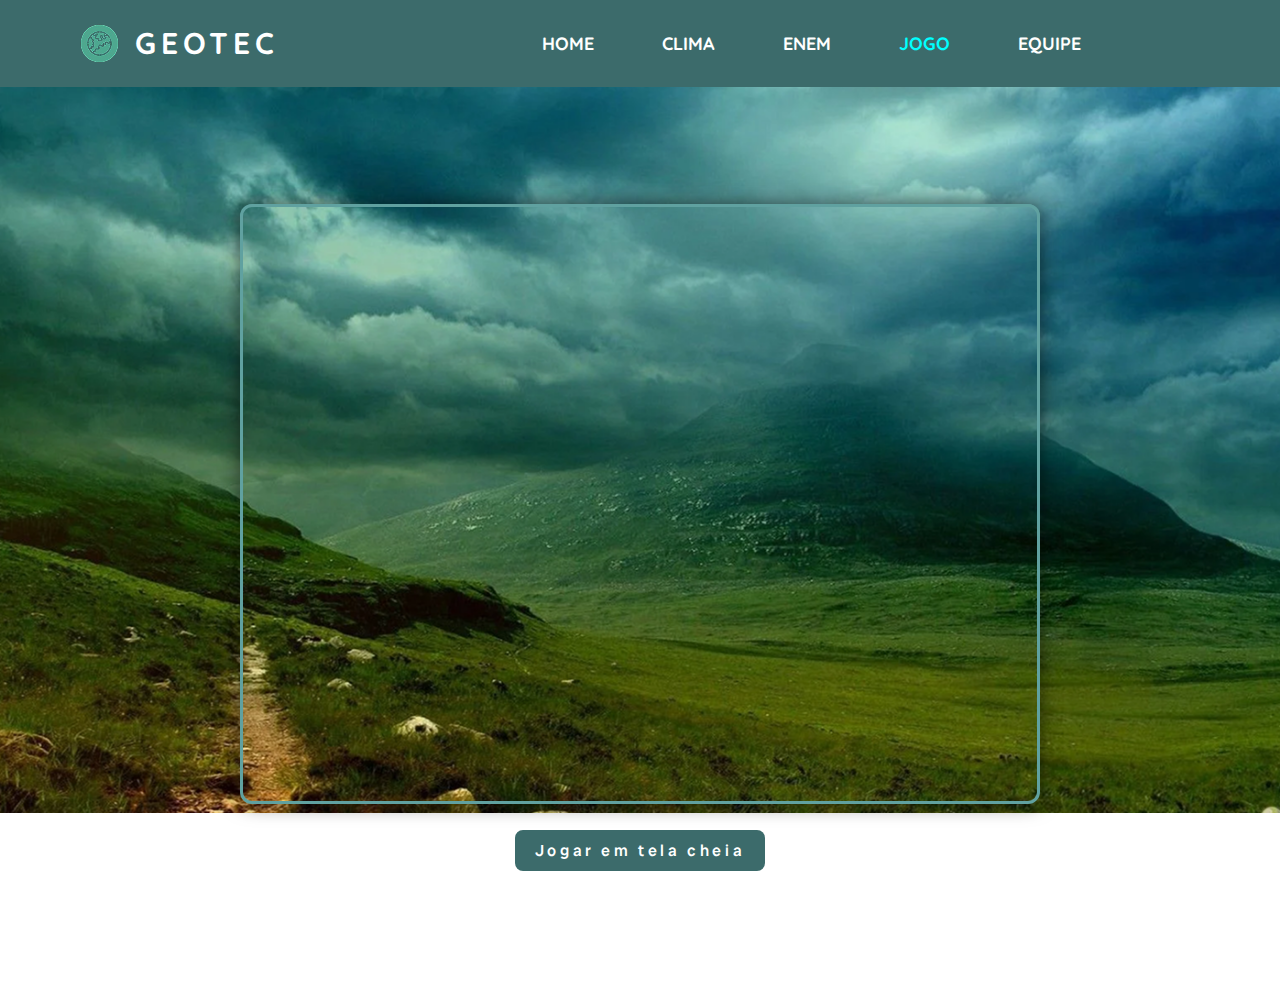
<file: tela-jogo.html>
<!DOCTYPE html>
<html lang="en">
<head>
    <meta charset="UTF-8">
    <meta name="viewport" content="width=device-width, initial-scale=1.0">
    <link rel="preconnect" href="https://fonts.gstatic.com" crossorigin>
    <link href="https://fonts.googleapis.com/css2?family=Quicksand:wght@300..700&display=swap" rel="stylesheet">
    <link rel="preconnect" href="https://fonts.googleapis.com">
    <link rel="preconnect" href="https://fonts.gstatic.com" crossorigin>
    <link href="https://fonts.googleapis.com/css2?family=DM+Serif+Display:ital@0;1&family=Quicksand:wght@300..700&display=swap" rel="stylesheet">
    <link rel="preconnect" href="https://fonts.googleapis.com">
    <link rel="preconnect" href="https://fonts.gstatic.com" crossorigin>
    <link href="https://fonts.googleapis.com/css2?family=DM+Serif+Display:ital@0;1&family=Poppins:ital,wght@0,100;0,200;0,300;0,400;0,500;0,600;0,700;0,800;0,900;1,100;1,200;1,300;1,400;1,500;1,600;1,700;1,800;1,900&family=Quicksand:wght@300..700&display=swap" rel="stylesheet">
    <link rel="preconnect" href="https://fonts.googleapis.com">
    <link rel="preconnect" href="https://fonts.gstatic.com" crossorigin>
    <link href="https://fonts.googleapis.com/css2?family=Inter:ital,opsz,wght@0,14..32,100..900;1,14..32,100..900&family=Radio+Canada+Big:ital,wght@0,400..700;1,400..700&family=Roboto:ital,wght@0,100..900;1,100..900&family=Space+Mono:ital,wght@0,400;0,700;1,400;1,700&display=swap" rel="stylesheet">
    <link rel="shortcut icon" href="../assets/logo.png" type="image/x-icon">
    <link rel="stylesheet" href="tela-jogo.css">
    <script src="tela-jogo.js" defer></script>
    <title>Geotec - Game</title>
</head>
<body>
    <header>
        <div class="logo">
            <img src="../assets/logo.png" alt="">
            <a href="../index.html">GEOTEC</a>
           </div>
        <nav>
            
            <a href="./index.html">Home</a>
            <a href="./pages/clima.html">Clima</a>
            <a href="./pages/enem.html">Enem</a>
            <a href="./pages/jogo.html" class="active">Jogo</a>
            <a href="./pages/equipe.html">Equipe</a>
        </nav>
    </header>

    <main>

    <iframe id="tela-jogo" src="" allowfullscreen>
    </iframe>
    <button onclick="jogoEmTelaCheia()">Jogar em tela cheia</button>
</main>
</body>
</html>
</file>
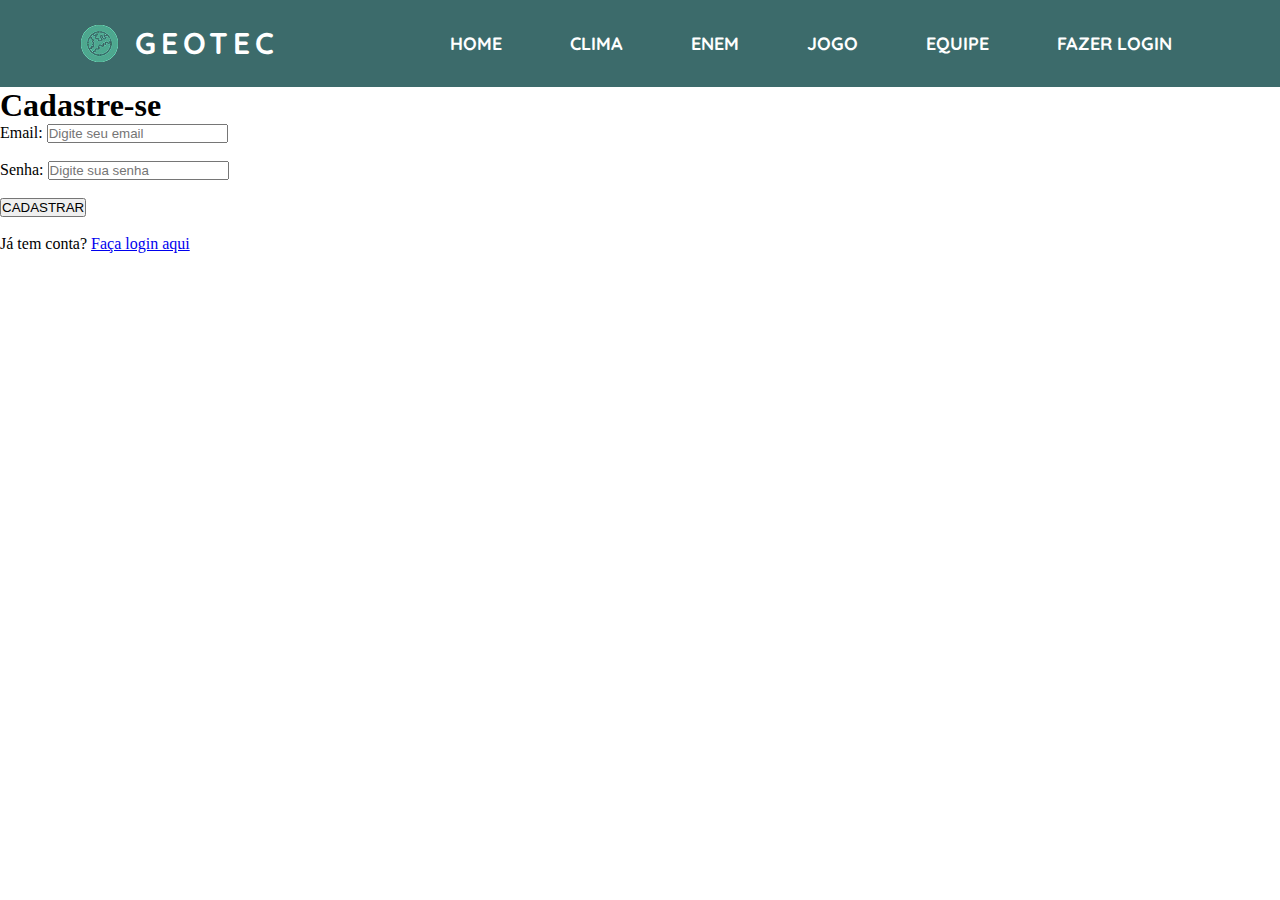
<file: cadastro/cadastro.html>
<!DOCTYPE html>
<html lang="en">
<head>
    <meta charset="UTF-8">
    <meta name="viewport" content="width=device-width, initial-scale=1.0">
    <link rel="preconnect" href="https://fonts.googleapis.com">
    <link rel="preconnect" href="https://fonts.gstatic.com" crossorigin>
    <link href="https://fonts.googleapis.com/css2?family=Quicksand:wght@300..700&display=swap" rel="stylesheet">
    <link rel="preconnect" href="https://fonts.googleapis.com">
    <link rel="preconnect" href="https://fonts.gstatic.com" crossorigin>
    <link href="https://fonts.googleapis.com/css2?family=DM+Serif+Display:ital@0;1&family=Quicksand:wght@300..700&display=swap" rel="stylesheet">
    <link rel="preconnect" href="https://fonts.googleapis.com">
    <link rel="preconnect" href="https://fonts.gstatic.com" crossorigin>
    <link href="https://fonts.googleapis.com/css2?family=DM+Serif+Display:ital@0;1&family=Poppins:ital,wght@0,100;0,200;0,300;0,400;0,500;0,600;0,700;0,800;0,900;1,100;1,200;1,300;1,400;1,500;1,600;1,700;1,800;1,900&family=Quicksand:wght@300..700&display=swap" rel="stylesheet">
    <link rel="preconnect" href="https://fonts.googleapis.com">
    <link rel="preconnect" href="https://fonts.gstatic.com" crossorigin>
    <link href="https://fonts.googleapis.com/css2?family=Inter:ital,opsz,wght@0,14..32,100..900;1,14..32,100..900&family=Radio+Canada+Big:ital,wght@0,400..700;1,400..700&family=Roboto:ital,wght@0,100..900;1,100..900&family=Space+Mono:ital,wght@0,400;0,700;1,400;1,700&display=swap" rel="stylesheet">
    <link rel="shortcut icon" href="../assets/logo.png" type="image/x-icon">
    <title>Cadastro de novos usuários</title>
    <link rel="stylesheet" href="cadastro.css">
    <script src="./cadastro.js" defer></script>
</head>
<body>
    <header>
        <div class="logo">
            <img src="../assets/logo.png" alt="">
            <a href="">GEOTEC</a>
        </div>
        <nav>
            
            <a href="../index.html">Home</a>
            <a href="../pages/clima.html">Clima</a>
            <a href="../pages/enem.html">Enem</a>
            <a href="../pages/jogo.html">Jogo</a>
            <a href="../pages/equipe.html">Equipe</a>
            <a href="./login.html" class="active">Fazer login</a>
        </nav>
        

    </header>

    <main>
        
        <form action="" id="form-cadastro">
            <h1>Cadastre-se</h1>
            <label for="email">Email:</label>
        <input type="email" id="email" required placeholder="Digite seu email"><br><br>

        <label for="senha">Senha:</label>
        <input type="password" id="senha" required placeholder="Digite sua senha"><br><br>
        
        <button type="submit" id="btn-cadastro">CADASTRAR</button> 
        <br><br>
        <p>Já tem conta? <a href="./login.html">Faça login aqui</a></p>
    </form>
        </form>
    </main>
</body>
</html>
</file>
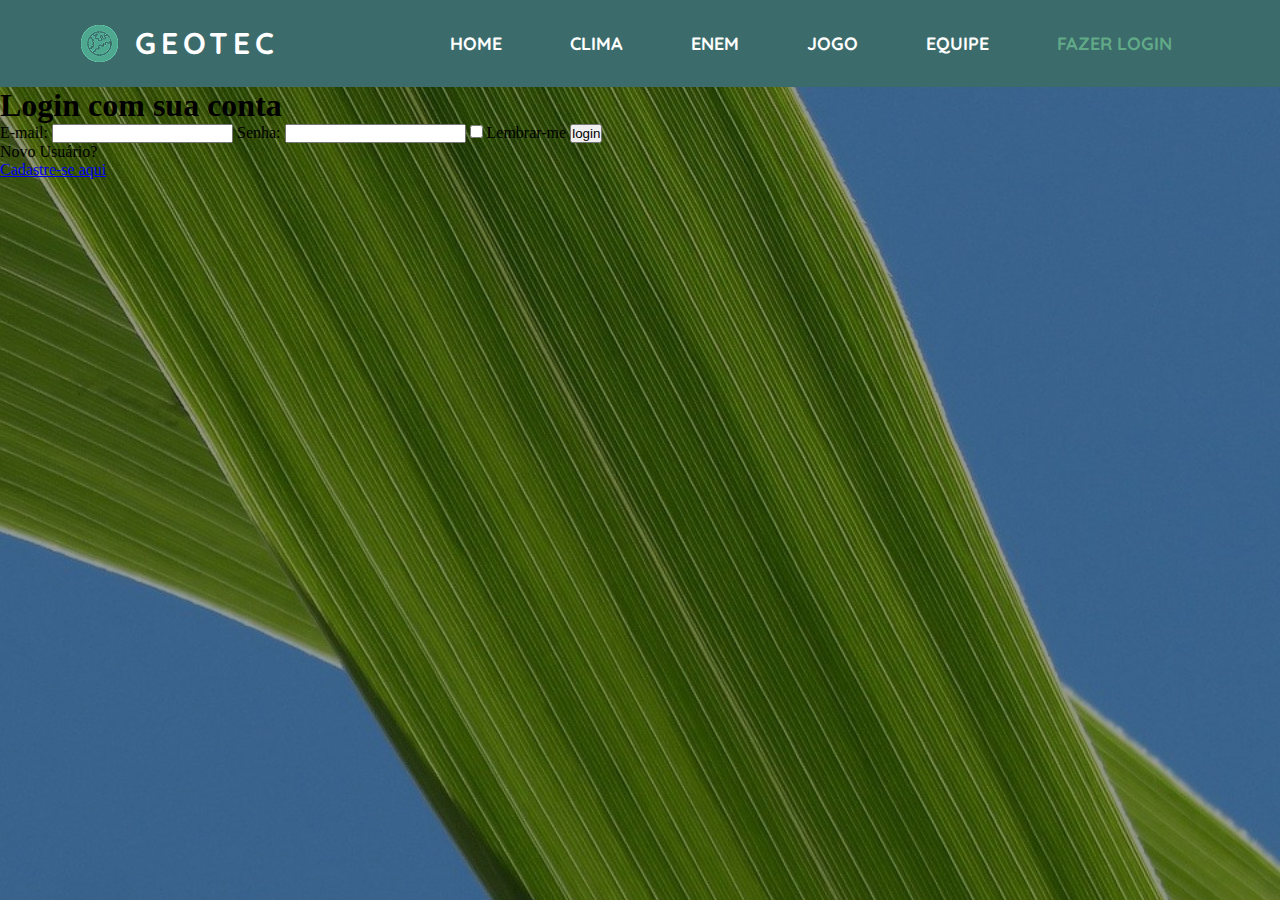
<file: cadastro/login.html>
<!DOCTYPE html>
<html lang="en">
<head>
    <meta charset="UTF-8">
    <meta name="viewport" content="width=device-width, initial-scale=1.0">
    <link rel="preconnect" href="https://fonts.googleapis.com">
    <link rel="preconnect" href="https://fonts.gstatic.com" crossorigin>
    <link href="https://fonts.googleapis.com/css2?family=Quicksand:wght@300..700&display=swap" rel="stylesheet">
    <link rel="preconnect" href="https://fonts.googleapis.com">
    <link rel="preconnect" href="https://fonts.gstatic.com" crossorigin>
    <link href="https://fonts.googleapis.com/css2?family=DM+Serif+Display:ital@0;1&family=Quicksand:wght@300..700&display=swap" rel="stylesheet">
    <link rel="preconnect" href="https://fonts.googleapis.com">
    <link rel="preconnect" href="https://fonts.gstatic.com" crossorigin>
    <link href="https://fonts.googleapis.com/css2?family=DM+Serif+Display:ital@0;1&family=Poppins:ital,wght@0,100;0,200;0,300;0,400;0,500;0,600;0,700;0,800;0,900;1,100;1,200;1,300;1,400;1,500;1,600;1,700;1,800;1,900&family=Quicksand:wght@300..700&display=swap" rel="stylesheet">
    <link rel="preconnect" href="https://fonts.googleapis.com">
    <link rel="preconnect" href="https://fonts.gstatic.com" crossorigin>
    <link href="https://fonts.googleapis.com/css2?family=Inter:ital,opsz,wght@0,14..32,100..900;1,14..32,100..900&family=Radio+Canada+Big:ital,wght@0,400..700;1,400..700&family=Roboto:ital,wght@0,100..900;1,100..900&family=Space+Mono:ital,wght@0,400;0,700;1,400;1,700&display=swap" rel="stylesheet">
    <link rel="shortcut icon" href="../assets/logo.png" type="image/x-icon">
    <link rel="stylesheet" href="login.css">
    <script src="./login.js" defer></script>
    <title>Login com sua conta</title>
</head>
<body>
    <header>
        <div class="logo">
            <img src="../assets/logo.png" alt="">
            <a href="">GEOTEC</a>
        </div>
        <nav>
            
            <a href="../index.html">Home</a>
            <a href="../pages/clima.html">Clima</a>
            <a href="../pages/enem.html">Enem</a>
            <a href="../pages/jogo.html">Jogo</a>
            <a href="../pages/equipe.html">Equipe</a>
            <a href="./cadastro/login.html" class="active">Fazer login</a>
        </nav>
        
    </header>

    <main>
        <h1>Login com sua conta</h1>
        <form action="">
            <label for="email">E-mail:</label>
            <input type="email" id="email" required>

            <label for="senha">Senha:</label>
            <input type="password" id="senha" required>

            <input type="checkbox" id="lembrar-me">
            <label for="lembrar-me">Lembrar-me</label>

            <button id="login">login</button>
        </form>

        <div class="ancora-cadastro">
            <p>Novo Usuário?</p>
            <a href="./cadastro.html">Cadastre-se aqui</a>
        </div>
        
        
    </main>
</body>
</html>
</file>
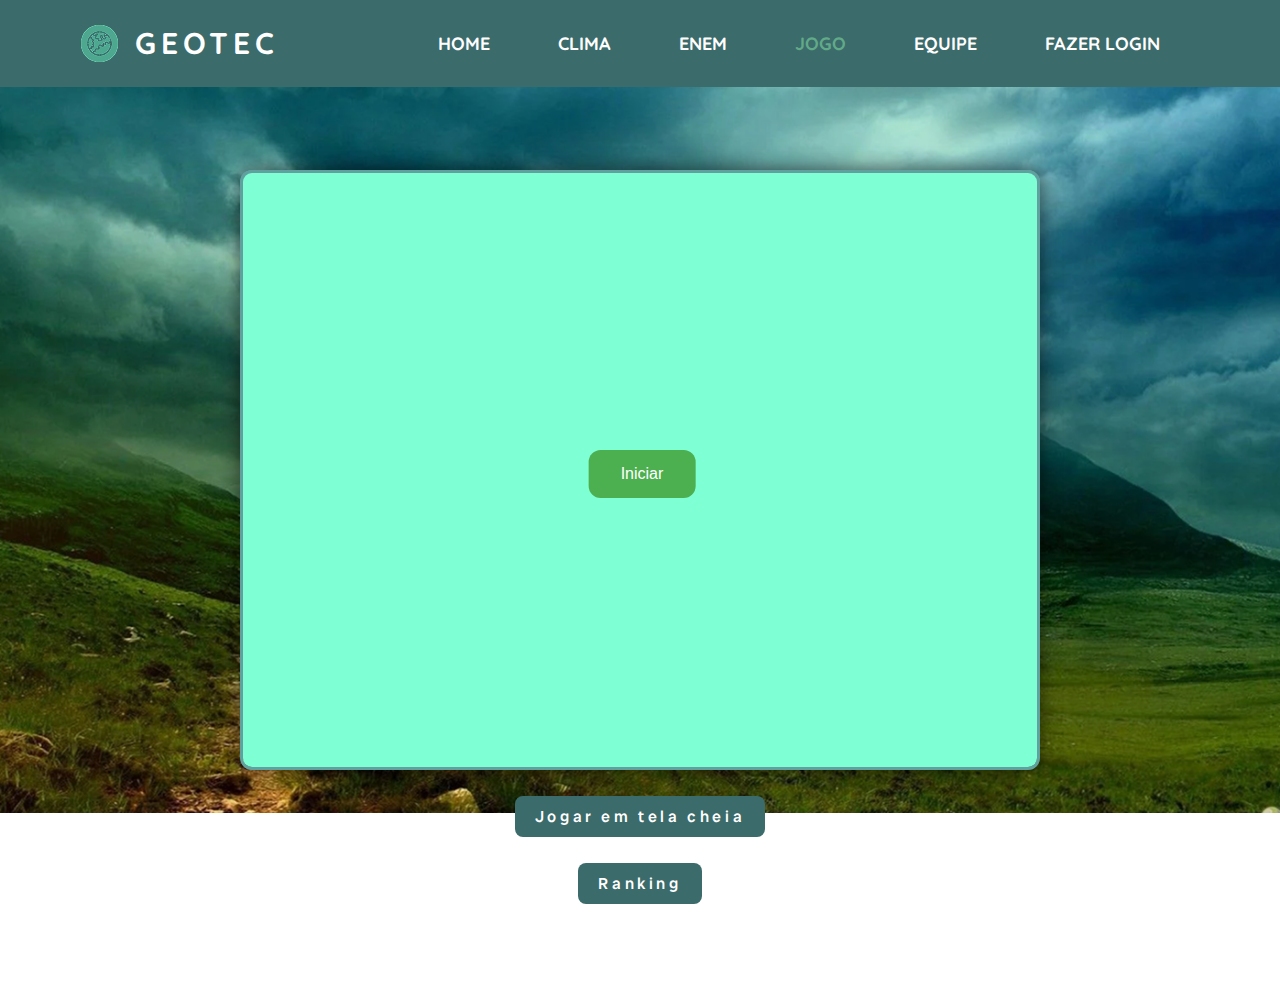
<file: jogo/tela-jogo.html>
<!DOCTYPE html>
<html lang="en">
<head>
    <meta charset="UTF-8">
    <meta name="viewport" content="width=device-width, initial-scale=1.0">
    <link rel="preconnect" href="https://fonts.gstatic.com" crossorigin>
    <link href="https://fonts.googleapis.com/css2?family=Quicksand:wght@300..700&display=swap" rel="stylesheet">
    <link rel="preconnect" href="https://fonts.googleapis.com">
    <link rel="preconnect" href="https://fonts.gstatic.com" crossorigin>
    <link href="https://fonts.googleapis.com/css2?family=DM+Serif+Display:ital@0;1&family=Quicksand:wght@300..700&display=swap" rel="stylesheet">
    <link rel="preconnect" href="https://fonts.googleapis.com">
    <link rel="preconnect" href="https://fonts.gstatic.com" crossorigin>
    <link href="https://fonts.googleapis.com/css2?family=DM+Serif+Display:ital@0;1&family=Poppins:ital,wght@0,100;0,200;0,300;0,400;0,500;0,600;0,700;0,800;0,900;1,100;1,200;1,300;1,400;1,500;1,600;1,700;1,800;1,900&family=Quicksand:wght@300..700&display=swap" rel="stylesheet">
    <link rel="preconnect" href="https://fonts.googleapis.com">
    <link rel="preconnect" href="https://fonts.gstatic.com" crossorigin>
    <link href="https://fonts.googleapis.com/css2?family=Inter:ital,opsz,wght@0,14..32,100..900;1,14..32,100..900&family=Radio+Canada+Big:ital,wght@0,400..700;1,400..700&family=Roboto:ital,wght@0,100..900;1,100..900&family=Space+Mono:ital,wght@0,400;0,700;1,400;1,700&display=swap" rel="stylesheet">
    <link rel="shortcut icon" href="../assets/logo.png" type="image/x-icon">
    <link rel="stylesheet" href="tela-jogo.css">
    <script src="tela-jogo.js" defer></script>
    <title>Geotec - Game</title>
</head>
<body>
    <header>
        <div class="logo">
            <img src="../assets/logo.png" alt="">
            <a href="../index.html">GEOTEC</a>
           </div>
        <nav>
            
            <a href="../index.html">Home</a>
            <a href="../pages/clima.html">Clima</a>
            <a href="../pages/enem.html">Enem</a>
            <a href="../pages/jogo.html" class="active">Jogo</a>
            <a href="../pages/equipe.html">Equipe</a>
            <a href="../cadastro/login.html">Fazer login</a>
        </nav>
        <div id="user-status-display"></div>
    </header>

    <main>

    <iframe id="tela-jogo" src="../jogoEdutec-main/jogar.html" allowfullscreen>
    </iframe>
    <button onclick="jogoEmTelaCheia()">Jogar em tela cheia</button>

    <a href="../pontuacao/pontuacao.html">Ranking</a>
</main>
</body>
</html>
</file>
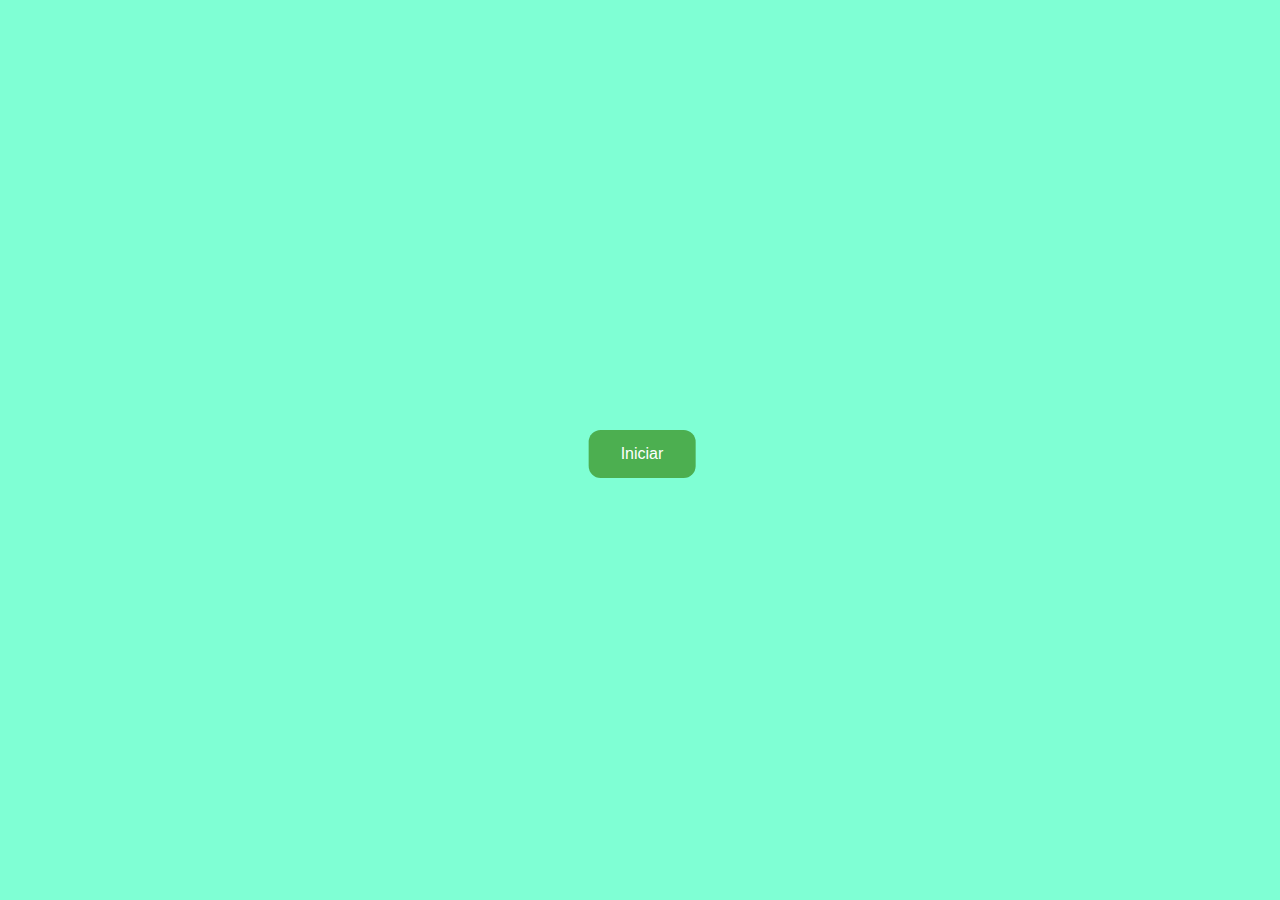
<file: jogoEdutec-main/jogar.html>
<!DOCTYPE html>
<html lang="en">
<head>
    <meta charset="UTF-8">
    <meta name="viewport" content="width=device-width, initial-scale=1.0">
    <link rel="stylesheet" href="./css/jogar.css">
    <script src="./js/main.js" defer></script>
    <link rel="shortcut icon" href="images/terra-removebg-preview.ico" type="image/x-icon">
    <title>Jump Clima</title>
</head>
<body>
    
    <div class="game-board">
        <div class="score">Pontuação: 0</div>

        <img src="./images/clouds.png" class="nuvem">
        <img src="./images/mario.gif" class="jogador">
        <img src="./images/planta1-removebg-preview.png"  class="pipe">


    </div>

    <button id="botao-iniciar">Iniciar</button>
    <button class="botao-reiniciar" id="botao-reiniciar" style="display: none;">Reiniciar</button>
</body>
</html>
</file>
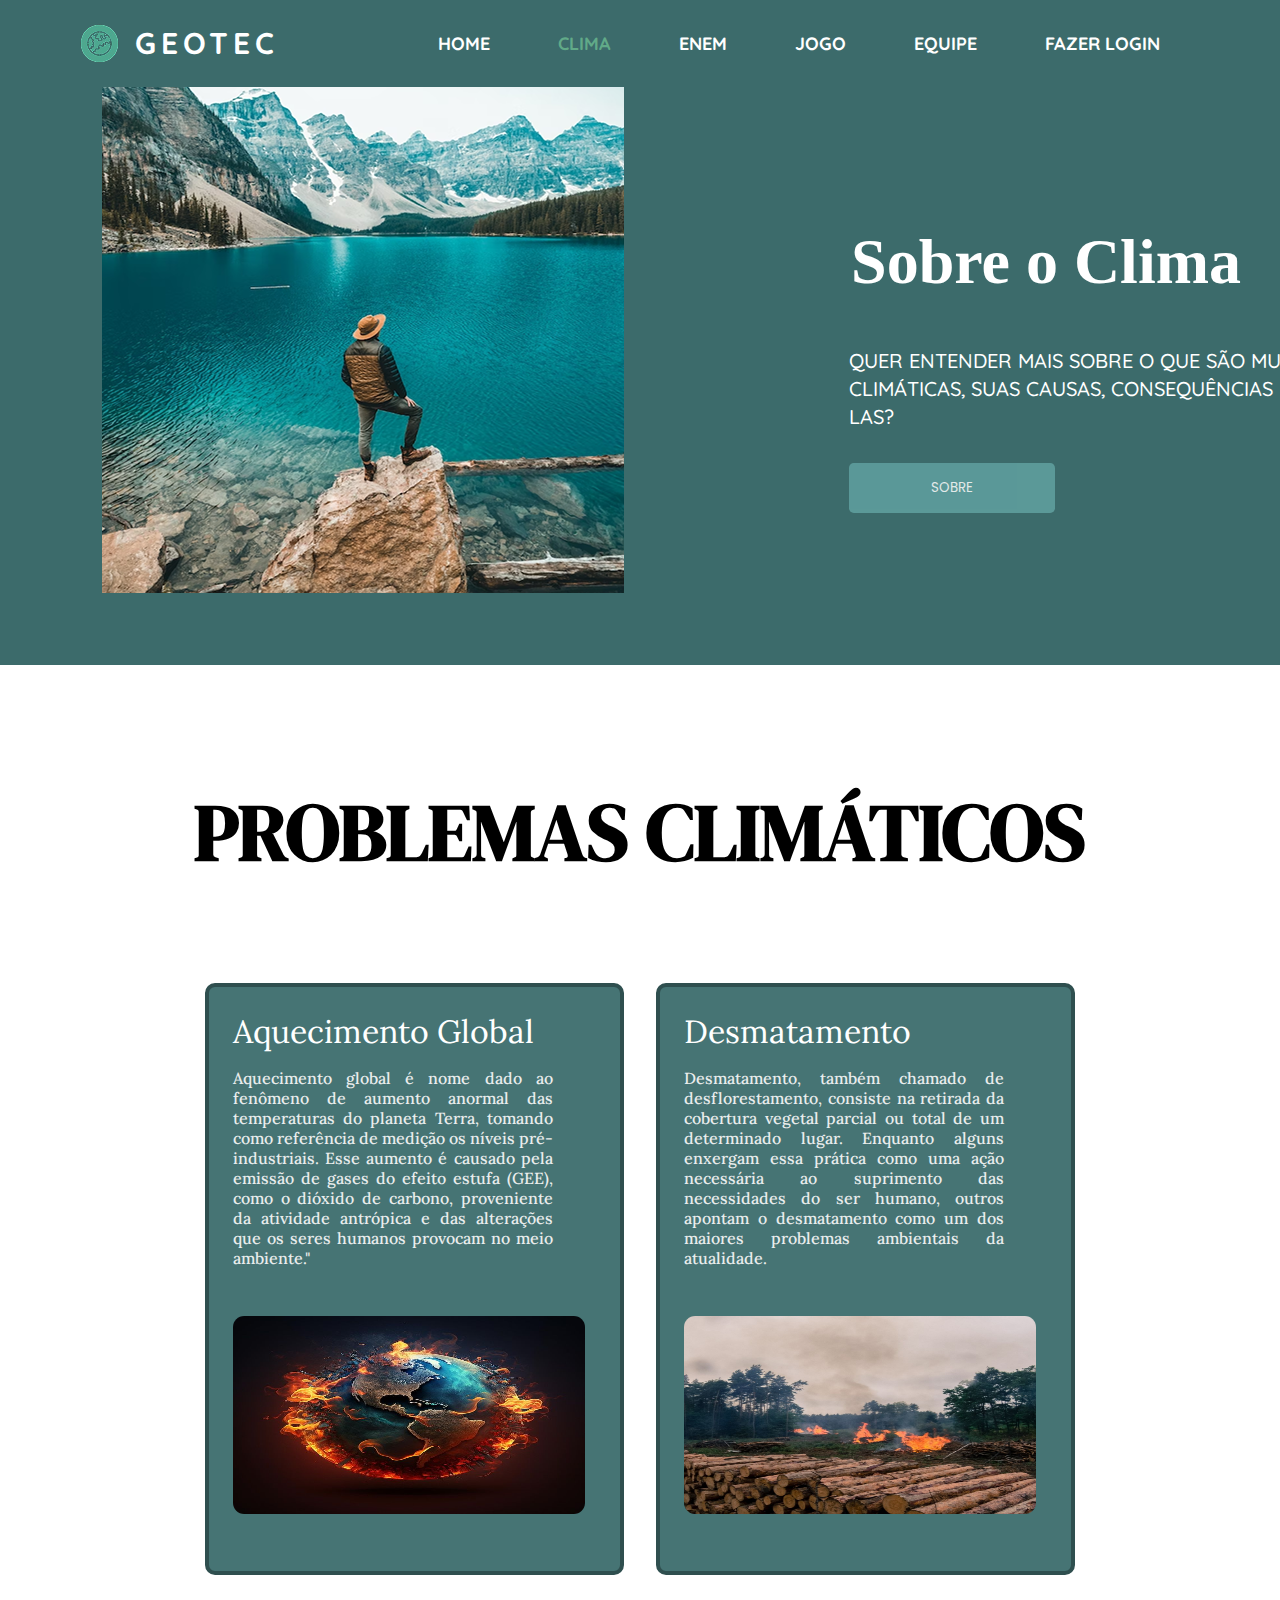
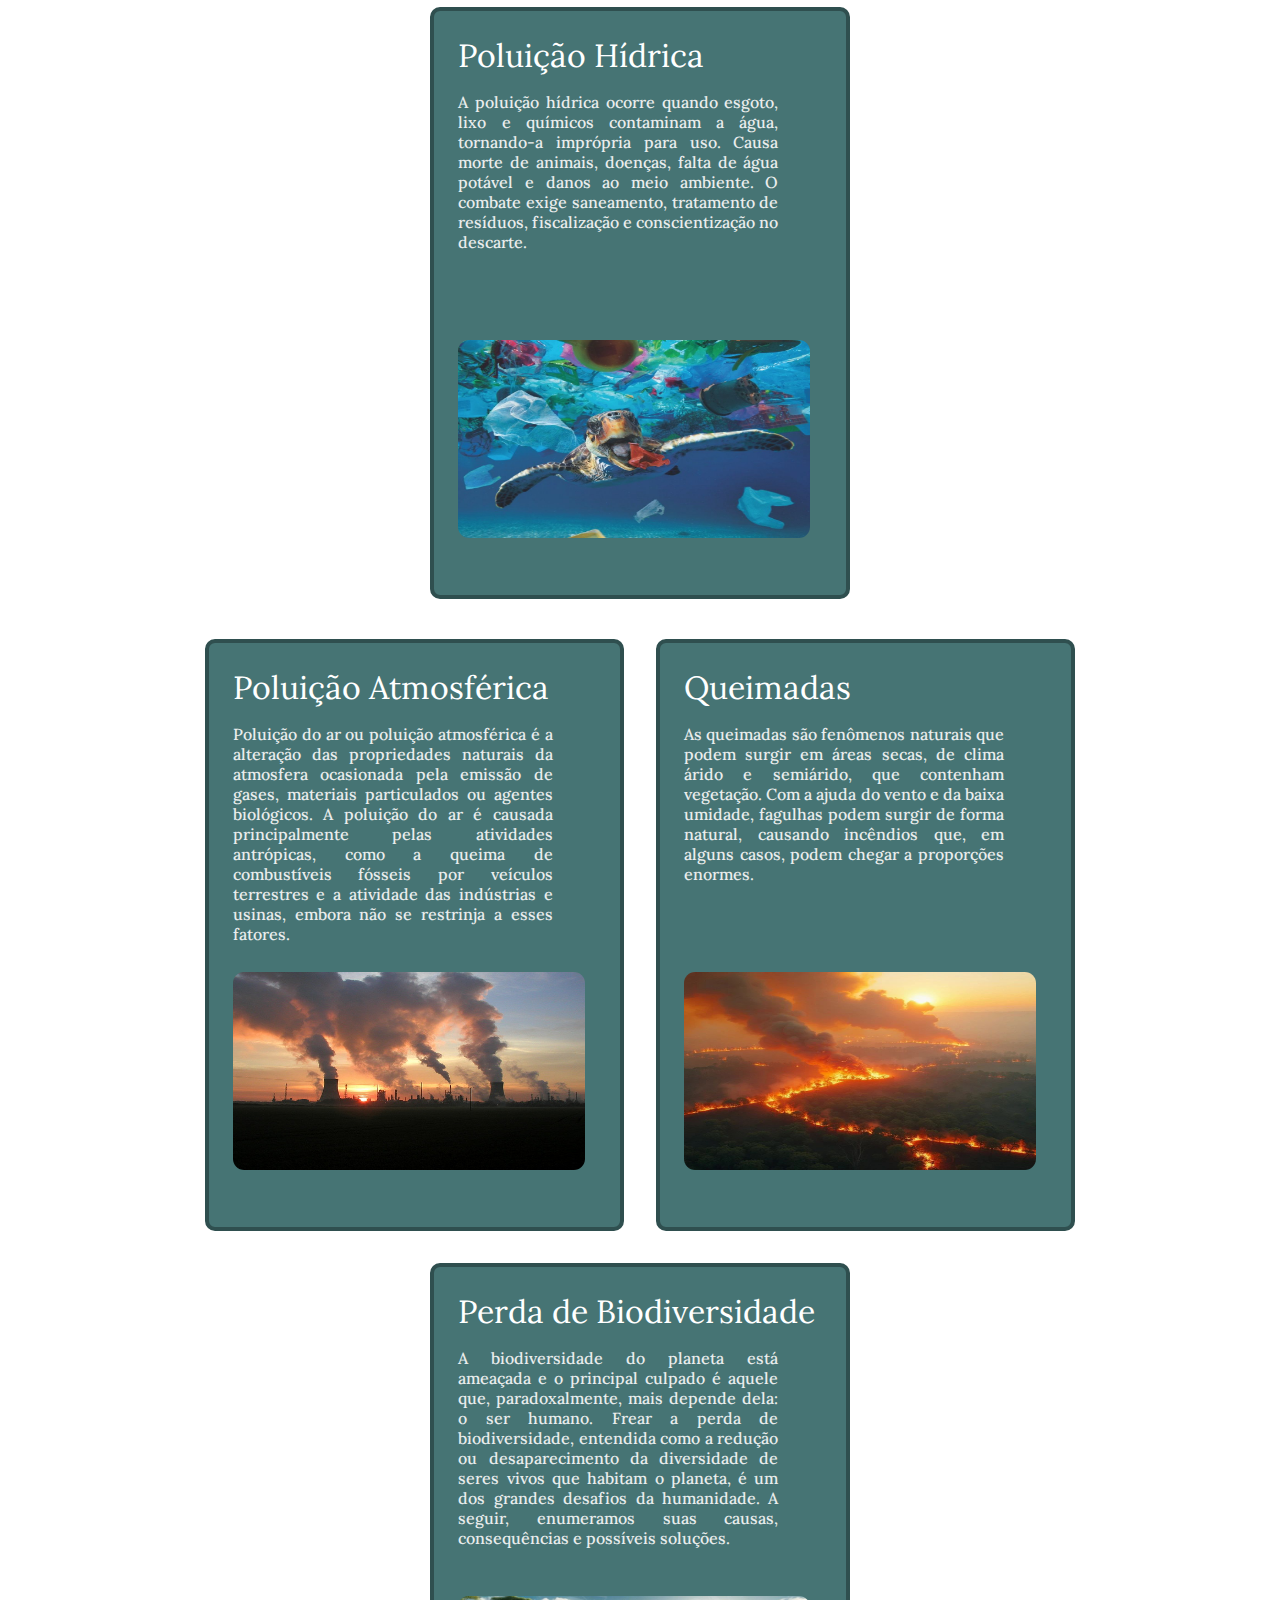
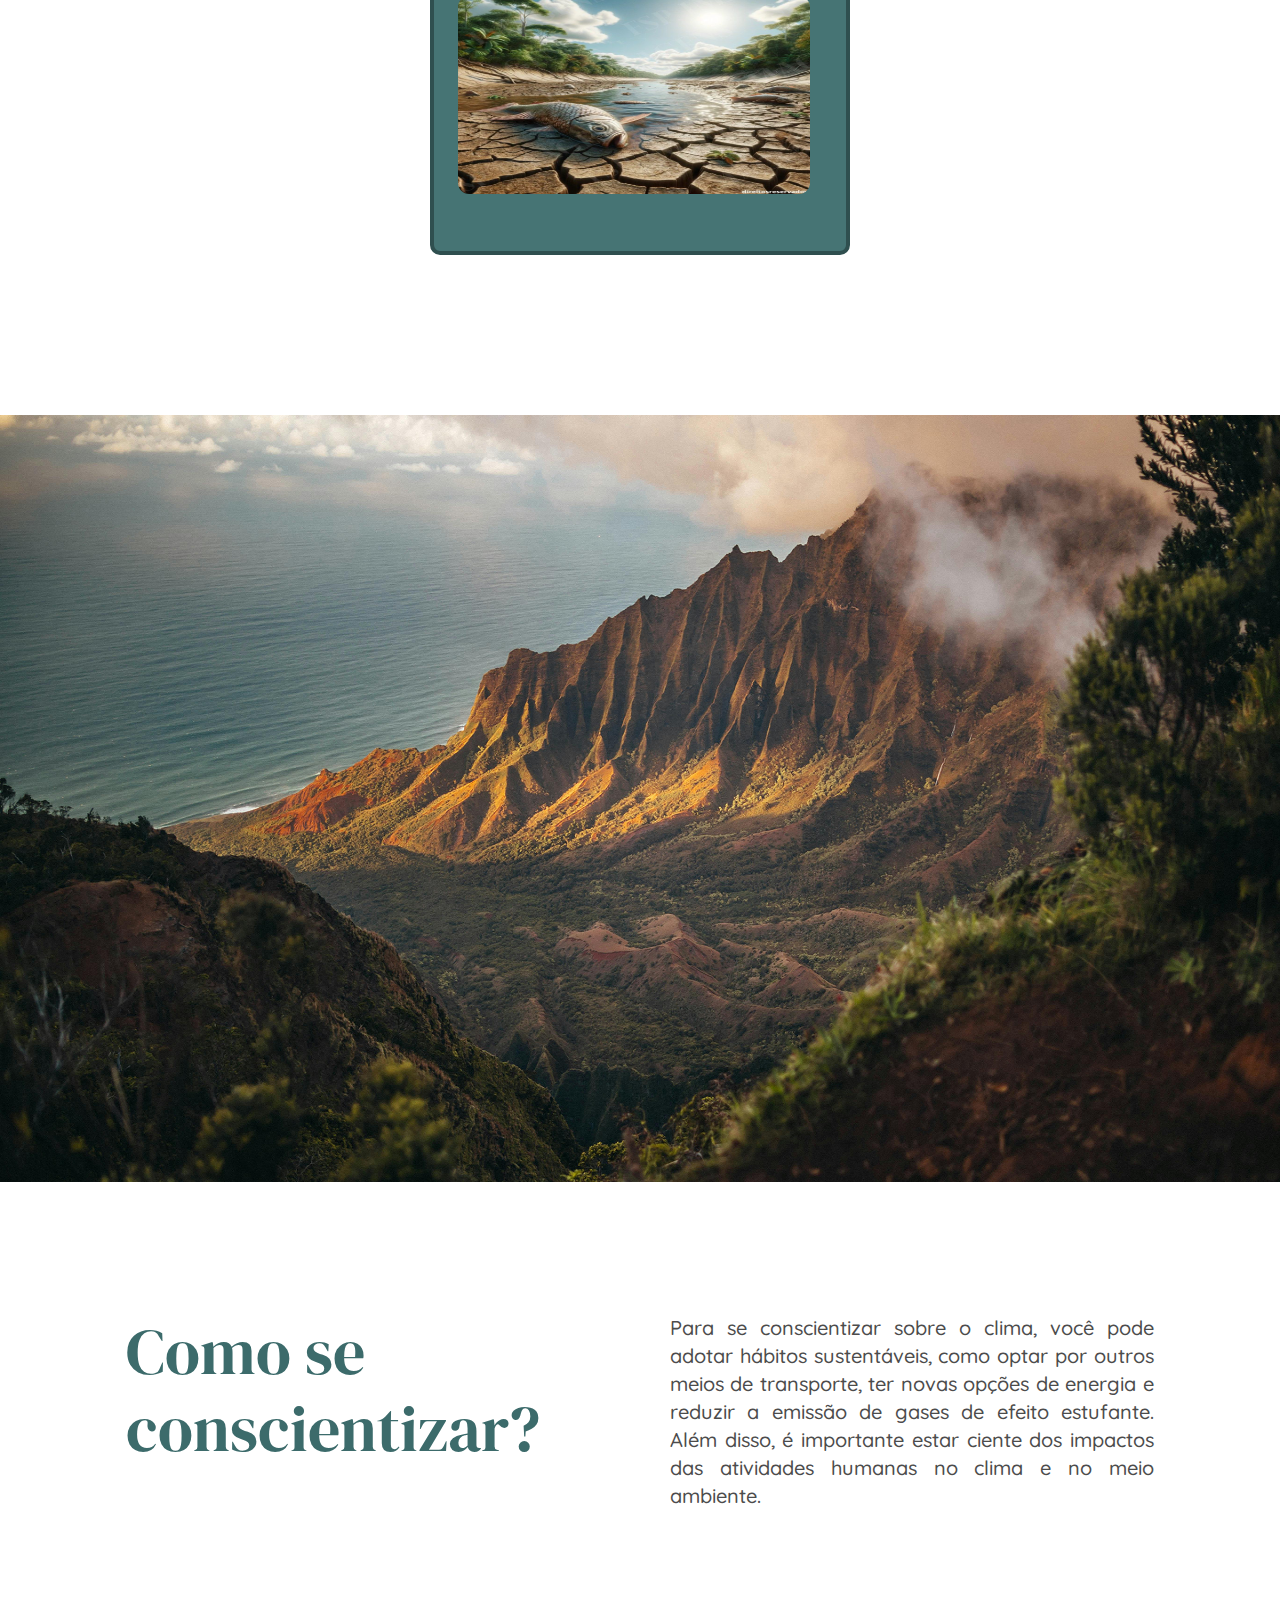
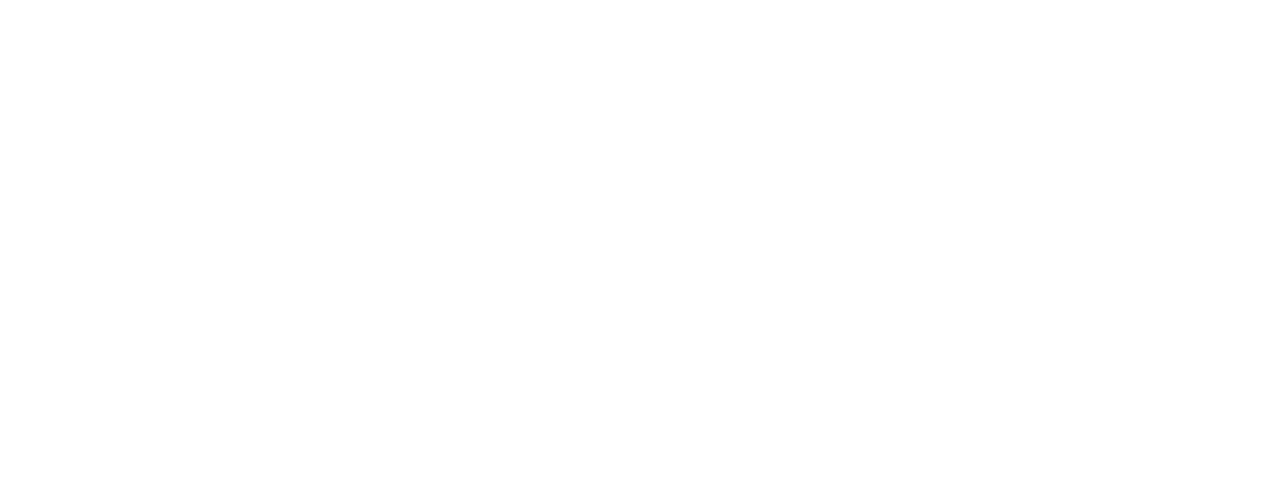
<file: pages/clima.html>
<!DOCTYPE html>
<html lang="pt-br">
<head>
    <meta charset="UTF-8">
    <meta name="viewport" content="width=device-width, initial-scale=1.0">
    <link rel="preconnect" href="https://fonts.googleapis.com">
    <link rel="preconnect" href="https://fonts.gstatic.com" crossorigin>
    <link href="https://fonts.googleapis.com/css2?family=DM+Serif+Display:ital@0;1&family=Poppins:ital,wght@0,100;0,200;0,300;0,400;0,500;0,600;0,700;0,800;0,900;1,100;1,200;1,300;1,400;1,500;1,600;1,700;1,800;1,900&family=Quicksand:wght@300..700&display=swap" rel="stylesheet">
    <link rel="preconnect" href="https://fonts.googleapis.com">
    <link rel="preconnect" href="https://fonts.gstatic.com" crossorigin>
    <link href="https://fonts.googleapis.com/css2?family=DM+Serif+Display:ital@0;1&family=Poppins:ital,wght@0,100;0,200;0,300;0,400;0,500;0,600;0,700;0,800;0,900;1,100;1,200;1,300;1,400;1,500;1,600;1,700;1,800;1,900&family=Quicksand:wght@300..700&display=swap" rel="stylesheet">
    <link rel="preconnect" href="https://fonts.googleapis.com">
    <link rel="preconnect" href="https://fonts.gstatic.com" crossorigin>
    <link href="https://fonts.googleapis.com/css2?family=DM+Serif+Display:ital@0;1&family=Poppins:ital,wght@0,100;0,200;0,300;0,400;0,500;0,600;0,700;0,800;0,900;1,100;1,200;1,300;1,400;1,500;1,600;1,700;1,800;1,900&family=Quicksand:wght@300..700&display=swap" rel="stylesheet">
    <link rel="preconnect" href="https://fonts.googleapis.com">
    <link rel="preconnect" href="https://fonts.gstatic.com" crossorigin>
    <link href="https://fonts.googleapis.com/css2?family=Lora:ital,wght@0,400..700;1,400..700&display=swap" rel="stylesheet">
    <link rel="shortcut icon" href="../assets/logo.png" type="image/x-icon">
    <link rel="stylesheet" href="clima.css">
    <script src="./clima.js" defer></script>
    <title>Clima</title>
</head>
<body>
    <header>
        <div class="logo">
            <img src="../assets/logo.png" alt="">
            <a href="../index.html">GEOTEC</a>
           </div>
       <nav>
        <a href="../index.html">Home</a>
        <a href="./clima.html" class="active">Clima</a>
        <a href="./enem.html">Enem</a>
        <a href="./jogo.html">Jogo</a>
        <a href="./equipe.html">Equipe</a>
        <a href="../cadastro/login.html">Fazer login</a>
    </nav>
    <div id="user-status-display"></div>

    </header>

    <main>
        
        <img src="../assets/clima.png" alt="imagem de um menino olhando a paisagem">
        <div class="clima">
        <h1>Sobre o Clima</h1>
        <p>Quer entender mais sobre o que são mudanças climáticas, suas causas, consequências e como impedí-las?</p>
        <button onclick="location.href='#conscientizar'">
            Sobre
        </button>
    </div>


        <section>
            <div class="titulo">
                <h1>Problemas Climáticos</h1>
            </div>

           <div class="container">
            

        <div class="cards">
            

            <div class="aquecimentoGlobal">
                <h2>Aquecimento Global</h2>
                <p>Aquecimento global é nome dado ao fenômeno de aumento anormal das temperaturas do planeta Terra, tomando como referência de medição os níveis pré-industriais. Esse aumento é causado pela emissão de gases do efeito estufa (GEE), como o dióxido de carbono, proveniente da atividade antrópica e das alterações que os seres humanos provocam no meio ambiente."</p>
                 <br> <br> <br> <br> <br> <br>
                <img src="../assets/aquecimento-global.jpg" alt="">
    
                
            </div>
            
            <div class="desmatamento">
                <h2>Desmatamento</h2>
    
                <p>Desmatamento, também chamado de desflorestamento, consiste na retirada da cobertura vegetal parcial ou total de um determinado lugar. Enquanto alguns enxergam essa prática como uma ação necessária ao suprimento das necessidades do ser humano, outros apontam o desmatamento como um dos maiores problemas ambientais da atualidade.</p>
                <br> <br> <br> <br> <br> <br>
                <img src="../assets/desmatamento.jpg" alt="">
                
    
                
            </div>
    
            <div class="poluicaoHidr">
                <h2>Poluição Hídrica</h2>
    
                <p>A poluição hídrica ocorre quando esgoto, lixo e químicos contaminam a água, tornando-a imprópria para uso. Causa morte de animais, doenças, falta de água potável e danos ao meio ambiente. O combate exige saneamento, tratamento de resíduos, fiscalização e conscientização no descarte.</p>
                <br> <br> <br> <br> <br> <br>
                <img src="../assets/poluicao-hidrica.jpg" alt="">
                
            </div>
            </div>

            <div class="cards2">

            <div class="poluicaoAt">
                <h2>Poluição Atmosférica</h2>
    
                <p>Poluição do ar ou poluição atmosférica é a alteração das propriedades naturais da atmosfera ocasionada pela emissão de gases, materiais particulados ou agentes biológicos. A poluição do ar é causada principalmente pelas atividades antrópicas, como a queima de combustíveis fósseis por veículos terrestres e a atividade das indústrias e usinas, embora não se restrinja a esses fatores.</p>
                <br> <br> <br> <br> <br> <br>
                <img src="../assets/poluicao-atmosferica.jpg" alt="">
                
            </div>

            <div class="queimadas">
                <h2>Queimadas</h2>
    
                <p>As queimadas são fenômenos naturais que podem surgir em áreas secas, de clima árido e semiárido, que contenham vegetação. Com a ajuda do vento e da baixa umidade, fagulhas podem surgir de forma natural, causando incêndios que, em alguns casos, podem chegar a proporções enormes.</p>
                <br> <br> <br> <br> <br> <br>
                <img src="../assets/queimadas.jpg" alt="">
                
            </div>

            <div class="perdaBio">
                <h2>Perda de Biodiversidade</h2>
    
                <p>A biodiversidade do planeta está ameaçada e o principal culpado é aquele que, paradoxalmente, mais depende dela: o ser humano. Frear a perda de biodiversidade, entendida como a redução ou desaparecimento da diversidade de seres vivos que habitam o planeta, é um dos grandes desafios da humanidade. A seguir, enumeramos suas causas, consequências e possíveis soluções.</p>
                <br> <br> <br> <br> <br> <br>
                <img src="../assets/perda-biodiversidade.jpg" alt="">
                
            </div>
            </div>
            
            </div>
        </section>
    </main>

        <div class="conscientizar">
            <img src="../assets/clima-background2.png" alt="imagem de uma paisagem">
            <div class="texto-conscientizar" id="conscientizar">
            <h2>Como se conscientizar?</h2>
            

            <p>Para se conscientizar sobre o clima, você pode adotar hábitos sustentáveis, como optar por outros meios de transporte, ter novas opções de energia e reduzir a emissão de gases de efeito estufante. Além disso, é importante estar ciente dos impactos das atividades humanas no clima e no meio ambiente.</p>
        </div>
        </div>

        
    
    
</body>
</html>
</file>
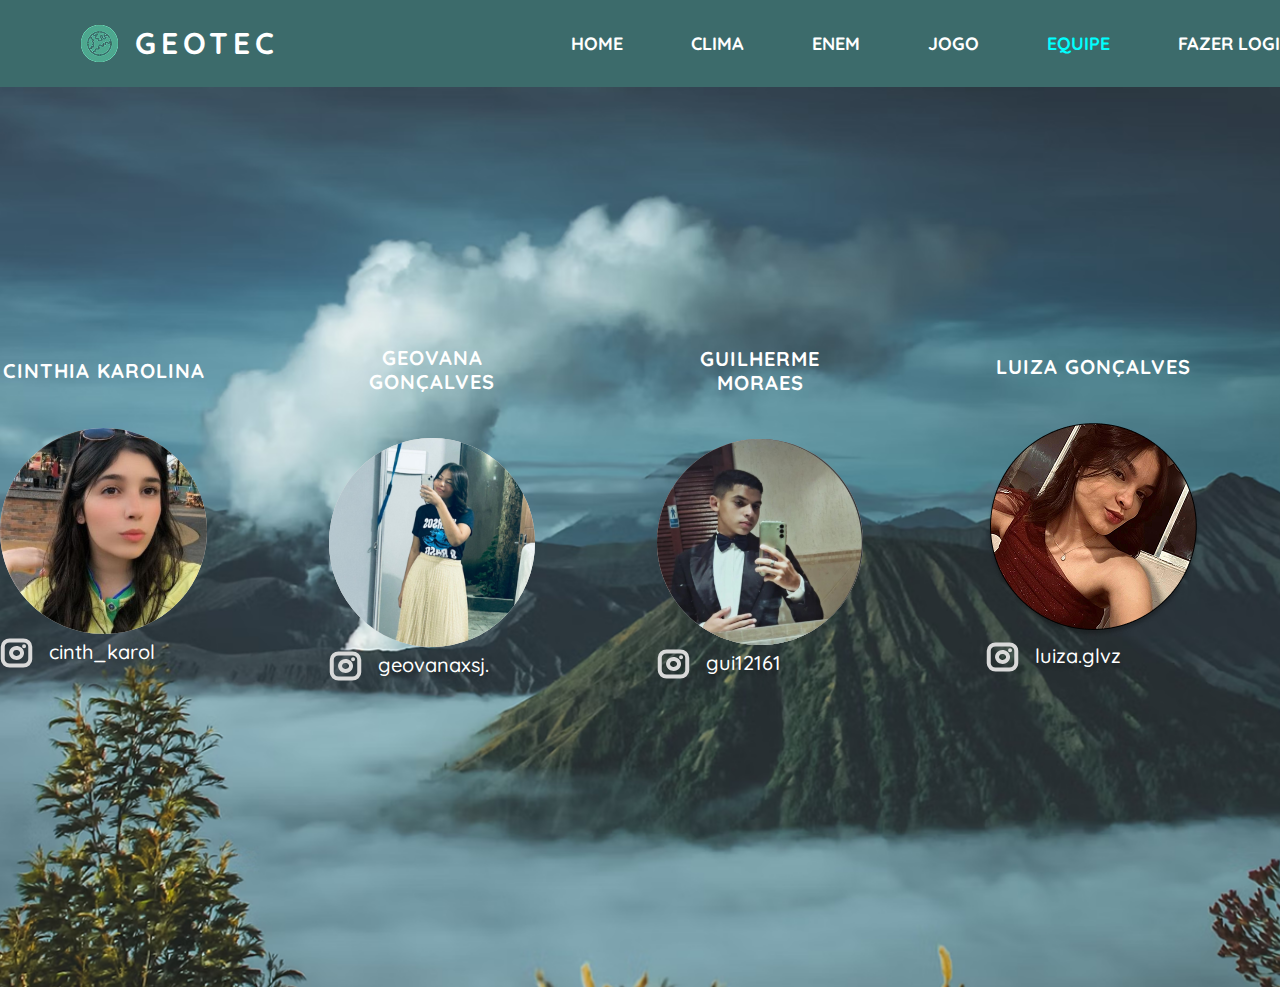
<file: pages/equipe.html>
<!DOCTYPE html>
<html lang="en">
<head>
    <meta charset="UTF-8">
    <meta name="viewport" content="width=device-width, initial-scale=1.0">
    <link rel="preconnect" href="https://fonts.googleapis.com">
    <link rel="preconnect" href="https://fonts.gstatic.com" crossorigin>
    <link href="https://fonts.googleapis.com/css2?family=Quicksand:wght@300..700&display=swap" rel="stylesheet">
    <link rel="preconnect" href="https://fonts.googleapis.com">
    <link rel="preconnect" href="https://fonts.gstatic.com" crossorigin>
    <link href="https://fonts.googleapis.com/css2?family=DM+Serif+Display:ital@0;1&family=Quicksand:wght@300..700&display=swap" rel="stylesheet">
    <link rel="preconnect" href="https://fonts.googleapis.com">
    <link rel="preconnect" href="https://fonts.gstatic.com" crossorigin>
    <link href="https://fonts.googleapis.com/css2?family=DM+Serif+Display:ital@0;1&family=Poppins:ital,wght@0,100;0,200;0,300;0,400;0,500;0,600;0,700;0,800;0,900;1,100;1,200;1,300;1,400;1,500;1,600;1,700;1,800;1,900&family=Quicksand:wght@300..700&display=swap" rel="stylesheet">
    <link rel="preconnect" href="https://fonts.googleapis.com">
    <link rel="preconnect" href="https://fonts.gstatic.com" crossorigin>
    <link href="https://fonts.googleapis.com/css2?family=Inter:ital,opsz,wght@0,14..32,100..900;1,14..32,100..900&family=Radio+Canada+Big:ital,wght@0,400..700;1,400..700&family=Roboto:ital,wght@0,100..900;1,100..900&family=Space+Mono:ital,wght@0,400;0,700;1,400;1,700&display=swap" rel="stylesheet">
    <link rel="shortcut icon" href="../assets/logo.png" type="image/x-icon">
    <link rel="stylesheet" href="equipe.css">
    <script src="./equipe.js" defer></script>
    <title>Equipe</title>
</head>
<body>
    <header>
        <div class="logo">
            <img src="../assets/logo.png" alt="">
            <a href="../index.html">GEOTEC</a>
           </div>
        <nav>
            
            <a href="../index.html">Home</a>
            <a href="./clima.html">Clima</a>
            <a href="./enem.html">Enem</a>
            <a href="./jogo.html">Jogo</a>
            <a href="./equipe.html" class="active">Equipe</a>
            <a href="../cadastro/login.html">Fazer login</a>
        </nav>
        <div id="user-status-display"></div>
    </header>
</body>

<main>
    <section class="cinthia">
        <h1>Cinthia Karolina</h1>
        <a href="https://www.instagram.com/cinth_karol/ " target="_blank">
        <img src="../assets/cinthia.svg" alt="">
    </a>

        <div class="insta">
            <img src="../assets/Instagram.svg" alt="logo-instagram">
            <p>cinth_karol</p>
        </div>
    </section>

    <section class="geovana">
        <h1>Geovana Gonçalves</h1>
        <a href="https://www.instagram.com/geovanaxsj._/" target="_blank">
        <img src="../assets/geovana.svg" alt="">
    </a>
        <div class="insta-ge">
            <img src="../assets/Instagram.svg" alt="logo-instagram">
            <p>geovanaxsj.</p>
        </div>
    </section>

    <section class="guilherme">
        <h1>Guilherme Moraes</h1>
        <a href="https://www.instagram.com/gui12161/" target="_blank">
        <img src="../assets/guilherme.svg" alt="">
    </a>
        <div class="insta-gui">
            <img src="../assets/Instagram.svg" alt="logo-instagram">
            <p>gui12161</p>
        </div>
    </section>

    <section class="luiza">
        <h1>Luiza Gonçalves</h1>
        <a href="https://www.instagram.com/luiza.glvz/" target="_blank">
        <img src="../assets/luiza.png" alt="">
    </a>

        <div class="insta-lu">
            <img src="../assets/Instagram.svg" alt="logo-instagram">
            <p>luiza.glvz</p>
        </div>

    </section>

    <section class="pedro">
        <h1>Pedro Henrique</h1>
        <a href="https://www.instagram.com/ph_0305/" target="_blank">
        <img src="../assets/pedro.png" alt="">
    </a>
        <div class="insta-pe">
            <img src="../assets/Instagram.svg" alt="">
            <p>ph_0305</p>
        </div>
    </section>
</main>
</html>
</file>
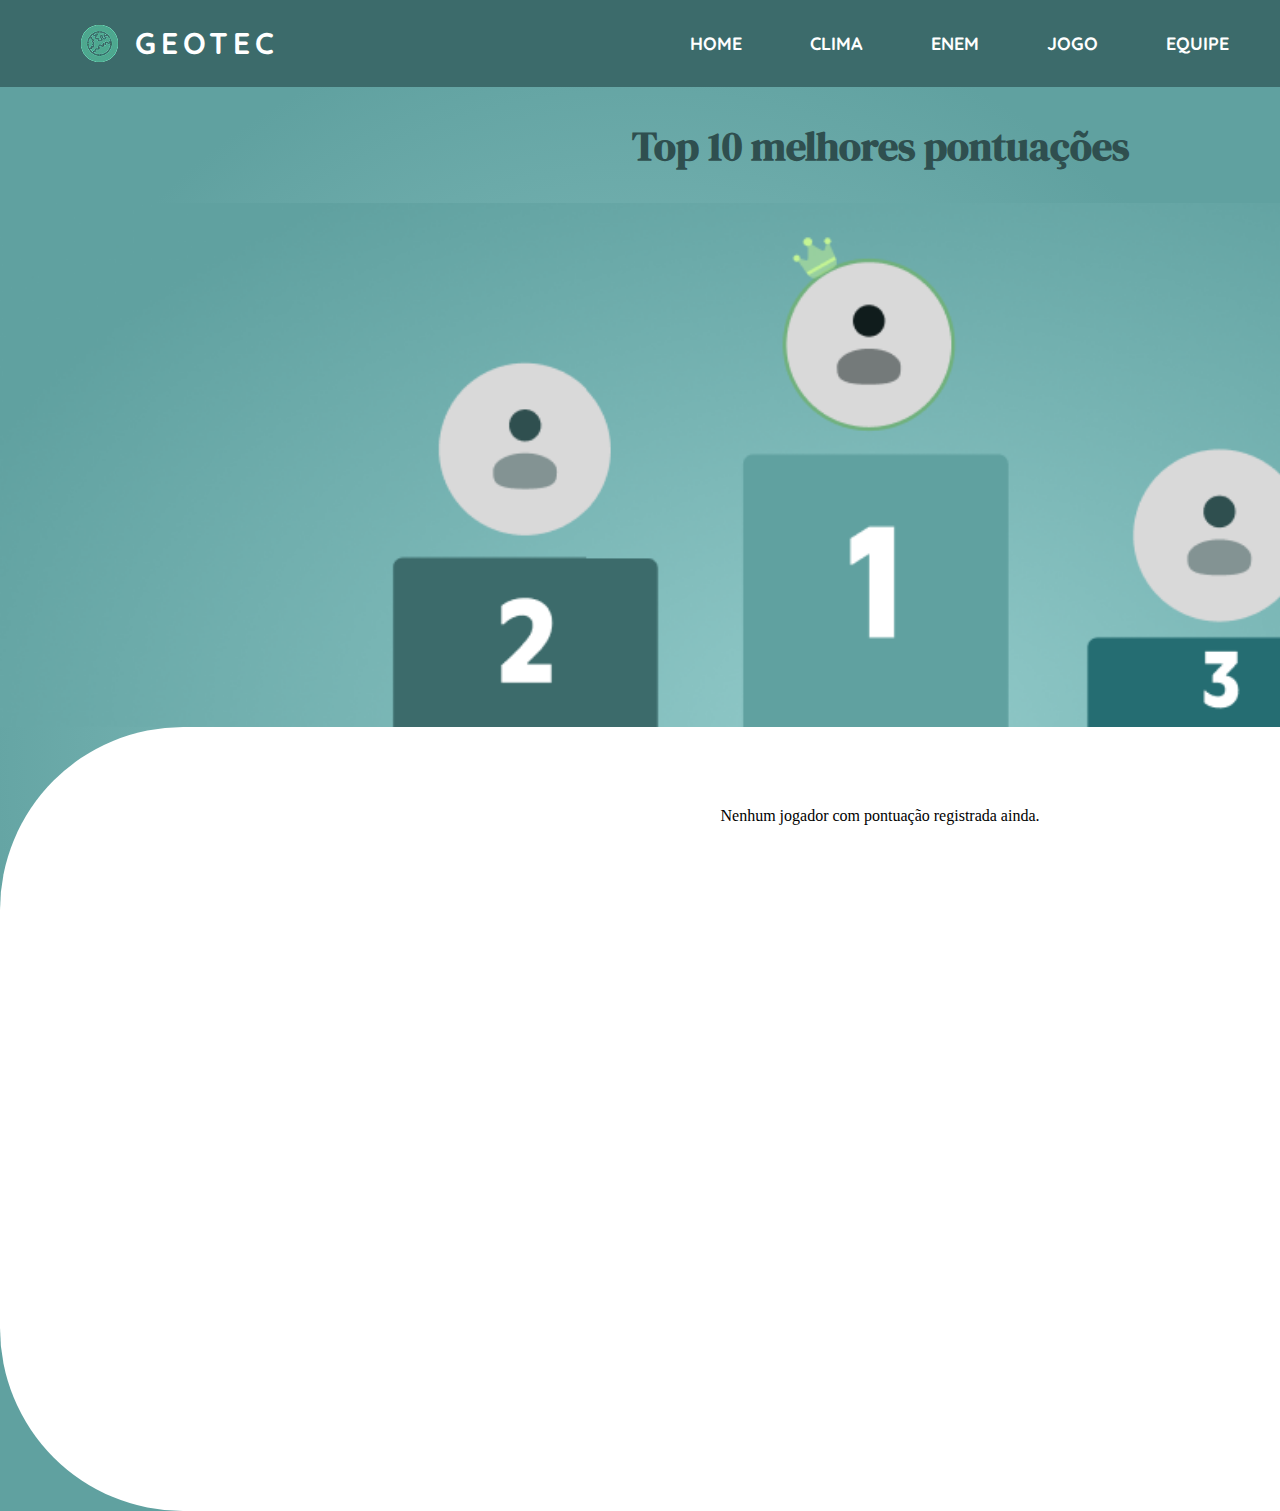
<file: pontuacao/pontuacao.html>
<!DOCTYPE html>
<html lang="pt-BR">
<head>
    <meta charset="UTF-8">
    <title>Ranking do Jogo</title>
     <link rel="preconnect" href="https://fonts.googleapis.com">
    <link rel="preconnect" href="https://fonts.gstatic.com" crossorigin>
    <link href="https://fonts.googleapis.com/css2?family=Quicksand:wght@300..700&display=swap" rel="stylesheet">
    <link rel="preconnect" href="https://fonts.googleapis.com">
    <link rel="preconnect" href="https://fonts.gstatic.com" crossorigin>
    <link href="https://fonts.googleapis.com/css2?family=DM+Serif+Display:ital@0;1&family=Quicksand:wght@300..700&display=swap" rel="stylesheet">
    <link rel="preconnect" href="https://fonts.googleapis.com">
    <link rel="preconnect" href="https://fonts.gstatic.com" crossorigin>
    <link href="https://fonts.googleapis.com/css2?family=DM+Serif+Display:ital@0;1&family=Poppins:ital,wght@0,100;0,200;0,300;0,400;0,500;0,600;0,700;0,800;0,900;1,100;1,200;1,300;1,400;1,500;1,600;1,700;1,800;1,900&family=Quicksand:wght@300..700&display=swap" rel="stylesheet">
    <link rel="preconnect" href="https://fonts.googleapis.com">
    <link rel="preconnect" href="https://fonts.gstatic.com" crossorigin>
    <link href="https://fonts.googleapis.com/css2?family=Inter:ital,opsz,wght@0,14..32,100..900;1,14..32,100..900&family=Radio+Canada+Big:ital,wght@0,400..700;1,400..700&family=Roboto:ital,wght@0,100..900;1,100..900&family=Space+Mono:ital,wght@0,400;0,700;1,400;1,700&display=swap" rel="stylesheet">
    <link rel="shortcut icon" href="../assets/logo.png" type="image/x-icon">
    <script src="./pontuacao.js" defer></script> 
    <link rel="stylesheet" href="pontuacao.css">
   
</head>
<body>
    <header>
        <div class="logo">
            <img src="../assets/logo.png" alt="">
            <a href="">GEOTEC</a>
        </div>
        <nav>
            
            <a href="../index.html">Home</a>
            <a href="../pages/clima.html">Clima</a>
            <a href="../pages/enem.html">Enem</a>
            <a href="../pages/jogo.html">Jogo</a>
            <a href="../pages/equipe.html">Equipe</a>
            <a href="../cadastro/login.html" class="active">Fazer login</a>
        </nav>
        
    </header>

    
    <div class="container">
        <h2>Top 10 melhores pontuações</h2>

    <img src="../assets/Captura de tela 2025-11-26 215324.png" alt="">
    
   
    <div class="container1">
        
          <div class="user-row">
    <div class="user-info">
        <span class="user-name">User4</span>
        <span class="user-email">user@gmail.com</span>
        <span class="user-score">4567</span>
    </div>
    
</div>

<div class="user-row">
    <div class="user-info">
        <span class="user-name">User5</span>
        <span class="user-email">user@gmail.com</span>
        <span class="user-score">4507</span>
    </div>
    
</div>

<div class="user-row">
    <div class="user-info">
        <span class="user-name">User6</span>
        <span class="user-email">user@gmail.com</span>
        <span class="user-score">4007</span>
    </div>
    
</div>

<div class="user-row">
    <div class="user-info">
        <span class="user-name">User7</span>
        <span class="user-email">user@gmail.com</span>
        <span class="user-score">3007</span>
    </div>
    
</div>

<div class="user-row">
    <div class="user-info">
        <span class="user-name">User8</span>
        <span class="user-email">user@gmail.com</span>
        <span class="user-score">2547</span>
    </div>
    
</div>

<div class="user-row">
    <div class="user-info">
        <span class="user-name">User9</span>
        <span class="user-email">user@gmail.com</span>
        <span class="user-score">607</span>
    </div>
    
</div>
</div>
            

           
        
        </div>
    </div>

</body>
</html>
</file>
<file: tela-jogo.css>
*{
    margin: 0;
    padding: 0;
    box-sizing: border-box;
}

:root{
    --dark-green: #2F4F4F;
    --white: #FFFFFF;
    --green: #467474;
    --water-green: #60A1A0;
    --gray-green: #648991;
    --light-gray-green: #9DB6BC;
    --background: #3C6B6B;
    --white: #fff;
    --black: #000;

    
    
}

body{
    min-height: 100vh;
}

header{
    background: var(--background);
    padding-block: 1.5rem;
    padding-left: 1rem;
    display: flex;
    justify-content: center;
    
    align-items: center;
}

.active{
    color:aqua;
}

header nav{
    margin-inline: auto;
    
}

header div{
    margin-left: 0.5rem;
}

.logo{
    display: flex;
    gap: 1rem;
    margin-left: 4rem;
}


header div a{
    font-size: 30px;
    letter-spacing: 0.3rem;
    text-decoration: none;
    color: var(--white);
    font-family: "Quicksand", sans-serif;
    font-weight: 700;
}

header img {
    border-radius: 10rem;
}

header nav  a{
    font-weight: 700;
    font-size: 18px;
    font-family: "Quicksand", sans-serif;
    text-transform: uppercase;
    margin-left: 4rem;
    text-decoration: none;
    color: var(--white);

}

main{

    background-image: url(./assets/jogo-img.png);
    background-size: 100%;
    background-repeat: no-repeat;
    display: flex;
    flex-direction: column;
    justify-content: center;
    align-items: center;
    height: 100vh;
    
    color: var(--white);
    gap: 0.625rem;

    iframe{
        width: 50rem;
        height: 37.5rem;
        border: .1875rem solid var(--water-green);
        border-radius: 0.75rem;
        box-shadow: 0px 0px 20px rgba(0,0,0,0.6);
    }

    button{
        padding: 0.625rem 1.25rem;
        border: none;
        border-radius: 0.5rem;
        background: var(--background);
        color: var(--white);
        text-align: center;
        font-family: "Radio Canada Big";
        font-size: 1rem;
        font-style: normal;
        font-weight: 500;
        line-height: normal;
        letter-spacing: 0.225rem;
        cursor: pointer;
        margin-top: 1rem;
        
    }

    button:hover{
        background: var(--white);
        color: var(--background);
        transition: .4s;
    }
}
</file>
<file: cadastro/cadastro.css>
*{
    margin: 0;
    padding: 0;
    box-sizing: border-box;
    scroll-behavior: smooth;
}

:root{
    --dark-green: #2F4F4F;
    --white: #FFFFFF;
    --green: #467474;
    --water-green: #60A1A0;
    --gray-green: #648991;
    --light-gray-green: #9DB6BC;
    --background: #3C6B6B;
    --white: #fff;
    --black: #000;    
    
}

body{
    min-height: 100vh;
    
    min-width: fit-content;
}

header{
    background: var(--background);
    padding-block: 1.5rem;
    padding-left: 1rem;
    display: flex;
    justify-content: space-between;
    
    
    align-items: center;
}

header nav{
    margin-inline: auto;
    
}

header div{
    margin-left: 0.5rem;
}

.logo{
    display: flex;
    margin-left: 4rem;
    gap: 1rem;
}


header div a{
    font-size: 1.875rem;
    letter-spacing: 0.3rem;
    text-decoration: none;
    color: var(--white);
    font-family: "Quicksand", sans-serif;
    font-weight: 700;
}

header img {
    border-radius: 10rem;
}

header nav  a{
    font-weight: 700;
    font-size: 18px;
    font-family: "Quicksand", sans-serif;
    text-transform: uppercase;
    margin-left: 4rem;
    text-decoration: none;
    color: var(--white);

}
</file>
<file: cadastro/login.css>
*{
    margin: 0;
    padding: 0;
    box-sizing: border-box;
    scroll-behavior: smooth;
}

:root{
    --dark-green: #2F4F4F;
    --white: #FFFFFF;
    --green: #467474;
    --water-green: #60A1A0;
    --gray-green: #648991;
    --light-gray-green: #9DB6BC;
    --background: #3C6B6B;
    --white: #fff;
    --black: #000;    
    
}

body{
    min-height: 100vh;
    background-image:  linear-gradient(rgba(0, 0, 0, 0.4), rgba(0, 0, 0, 0.4)), url(../assets/b8047ad2f19dea4052bb2512b256ab9abe070b0b.png);
     background-repeat: no-repeat;
    background-size: cover;
    background-position: 0%;
    
    min-width: fit-content;
}
.active{
    color:#61AA88;
}

header{
    background: var(--background);
    padding-block: 1.5rem;
    padding-left: 1rem;
    display: flex;
    justify-content: space-between;
    
    
    align-items: center;
}

header nav{
    margin-inline: auto;
    
}

header div{
    margin-left: 0.5rem;
}

.logo{
    display: flex;
    margin-left: 4rem;
    gap: 1rem;
}


header div a{
    font-size: 1.875rem;
    letter-spacing: 0.3rem;
    text-decoration: none;
    color: var(--white);
    font-family: "Quicksand", sans-serif;
    font-weight: 700;
}

header img {
    border-radius: 10rem;
}

header nav  a{
    font-weight: 700;
    font-size: 18px;
    font-family: "Quicksand", sans-serif;
    text-transform: uppercase;
    margin-left: 4rem;
    text-decoration: none;
    color: var(--white);

}

#form-login{
     width: 30.75rem;
height: 37rem;
border-radius: 3.125rem;
background: #FFF;
display: flex;
flex-direction: column;
gap: .2rem;
margin-block: 5.5rem;
padding-top: 3rem;
margin-inline: auto;

input{
    width: 25.125rem;
height: 4.3125rem;
border-radius: 1.25rem;
background: rgba(176, 186, 195, 0.40);
margin-left: 2.56rem;
border: none;
padding-left: 1.38rem;
box-shadow: 1 px solid rgba(0, 0, 0);
font-family: "Poppins", sans-serif;
font-size: 1rem;



::placeholder{
    margin-block: 1.44rem;
    margin-left: 1.38rem;
}


}

label{
    color: #7C838A;


font-family: Poppins;
font-size: 1rem;
font-style: normal;
font-weight: 400;
line-height: 1.40813rem; /* 140.813% */
margin-left: 3.25rem;

}

h1{
    color: #000;

text-align: center;
font-family: Poppins;
font-size: 2rem;
font-style: normal;
font-weight: 600;
line-height: 1.40813rem; /* 93.875% */
margin-bottom: 4.25rem;
}

button{
    width: 25.125rem;
height: 4.3125rem;
border-radius: 1.25rem;
background: #3C6B6B;
border: none;
cursor: pointer;

color: #FFF;

text-align: center;
font-family: Poppins;
font-size: 1.25rem;
font-style: normal;
font-weight: 600;
line-height: 1.40813rem; /* 112.65% */
margin-inline: auto;
margin-top: 1rem;

}

button:hover{
    opacity: 0.6;
    color: #FFF;
    transition: .7s;
}

p{
    color: #000;

text-align: center;
font-family: Poppins;
font-size: 1rem;
font-style: normal;
font-weight: 500;
line-height: 1.40813rem; /* 140.813% */


}

a{
    text-decoration: none;
    margin-top: .5rem;
}

}
</file>
<file: jogo/tela-jogo.css>
*{
    margin: 0;
    padding: 0;
    box-sizing: border-box;
}

:root{
    --dark-green: #2F4F4F;
    --white: #FFFFFF;
    --green: #467474;
    --water-green: #60A1A0;
    --gray-green: #648991;
    --light-gray-green: #9DB6BC;
    --background: #3C6B6B;
    --white: #fff;
    --black: #000;

    
    
}

body{
    min-height: 100vh;
}

header{
    background: var(--background);
    padding-block: 1.5rem;
    padding-left: 1rem;
    display: flex;
    justify-content: center;
    
    align-items: center;
}

#user-status-display{
        display: flex;
        align-items: center;
        gap: 0.5rem;
        font-family: "Quicksand", sans-serif;
        
        margin-right: 1rem;

        .img-text{
            display: flex;
            align-items: center;
            gap: 0.5rem;
            color: var(--white);
            font-size: 1.5rem;
        }

        a{
            font-family: Quicksand;
            font-size: 1.5rem;
            font-style: normal;
            font-weight: 700;
            line-height: 120%; /* 1.35rem */
            letter-spacing: 0.05625rem;
            
        }
    }

.active{
    color:#61AA88;
}

header nav{
    margin-inline: auto;
    
}

header div{
    margin-left: 0.5rem;
}

.logo{
    display: flex;
    gap: 1rem;
    margin-left: 4rem;
}


header div a{
    font-size: 1.875rem;
    letter-spacing: 0.3rem;
    text-decoration: none;
    color: var(--white);
    font-family: "Quicksand", sans-serif;
    font-weight: 700;
}

header img {
    border-radius: 10rem;
}

header nav  a{
    font-weight: 700;
    font-size: 18px;
    font-family: "Quicksand", sans-serif;
    text-transform: uppercase;
    margin-left: 4rem;
    text-decoration: none;
    color: var(--white);

}

main{

    background-image: url(../assets/jogo-img.png);
    background-size: 100%;
    background-repeat: no-repeat;
    display: flex;
    flex-direction: column;
    justify-content: center;
    align-items: center;
    height: 100vh;
    
    color: var(--white);
    gap: 0.625rem;

    iframe{
        width: 50rem;
        height: 37.5rem;
        border: .1875rem solid var(--water-green);
        border-radius: 0.75rem;
        box-shadow: 0px 0px 20px rgba(0,0,0,0.6);
        
    }

    button{
        padding: 0.625rem 1.25rem;
        border: none;
        border-radius: 0.5rem;
        background: var(--background);
        color: var(--white);
        text-align: center;
        font-family: "Radio Canada Big";
        font-size: 1rem;
        font-style: normal;
        font-weight: 500;
        line-height: normal;
        letter-spacing: 0.225rem;
        cursor: pointer;
        margin-top: 1rem;
        
    }

    button:hover{
        background: var(--white);
        color: var(--background);
        transition: .4s;
    }

    a{
        padding: 0.625rem 1.25rem;
        border: none;
        border-radius: 0.5rem;
        background: var(--background);
        color: var(--white);
        text-align: center;
        font-family: "Radio Canada Big";
        font-size: 1rem;
        font-style: normal;
        font-weight: 500;
        line-height: normal;
        letter-spacing: 0.225rem;
        cursor: pointer;
        margin-top: 1rem;
        text-decoration: none;
    }

    a:hover{
        background: var(--white);
        color: var(--background);
        transition: .4s;
    }
}
</file>
<file: jogoEdutec-main/css/jogar.css>
* {
    margin: 0;
    padding: 0;
    box-sizing: border-box;
}

body {
    background-size: 100%;
    background-repeat: no-repeat;
    margin: 0;
    height: 100vh;
    background-position: center;
    display: flex;
    justify-content: center;
    align-items: center;
    background-color: aquamarine;
}

.game-board {
    width: 100%;
    height: 500px;
    position: relative;
    overflow: hidden;
    display: none; 
}

.score {
    position: absolute;
    top: 10px;
    left: 10px;
    font-size: 24px;
    font-family: Arial, sans-serif;
}

.pipe {
    position: absolute;
    bottom: 0;
    width: 150px;
    animation: pipe-animation 1.5s infinite linear;
}

.jogador {
    position: absolute;
    width: 150px;
    bottom: 0px;
}

.jump {
    animation: jump 500ms ease-out;
}

.nuvem {
    position: absolute;
    width: 550px;
    animation: clouds-animation 10s infinite linear;
}

#botao-iniciar, .botao-reiniciar {
    background-color: #4CAF50;
    border: none;
    color: white;
    padding: 15px 32px;
    text-align: center;
    text-decoration: none;
    display: inline-block;
    font-size: 16px;
    margin: 4px 2px;
    cursor: pointer;
    border-radius: 12px;
    transition: background-color 0.3s ease;
    position: absolute;
    top: 50%;
    left: 50%;
    transform: translate(-50%, -50%);
}

.botao-reiniciar {
    top: 85%; /* Posição ajustada para ficar mais abaixo */
}

.botao-iniciar:hover, .botao-reiniciar:hover {
    background-color: #45a049;
}


@keyframes pipe-animation {
    from {
        right: -80px;
    }
    to {
        right: 100%;
    }
}

@keyframes jump {
    0% {
        bottom: 0;
    }
    40% {
        bottom: 180px;
    }
    50% {
        bottom: 180px;
    }
    60% {
        bottom: 180px;
    }
    100% {
        bottom: 0;
    }
}

@keyframes clouds-animation {
    from {
        right: -550px;
    }
    to {
        right: 100%;
    }
}
</file>
<file: pages/clima.css>
*{
    margin: 0;
    padding: 0;
    box-sizing: border-box;
    scroll-behavior: smooth;
}

:root{
    --dark-green: #2F4F4F;
    --white: #FFFFFF;
    --green: #467474;
    --water-green: #60A1A0;
    --gray-green: #648991;
    --light-gray-green: #9DB6BC;
    --background: #3C6B6B;
    --white: #fff;
    --black: #000;
    --white-green: #59765D;

    
    
}

header{
    background: var(--background);
    padding-block: 1.5rem;
    padding-left: 1rem;
    display: flex;
    justify-content: center;
    
    align-items: center;
}

.active{
    color:#61AA88;
}

header nav{
    margin-inline: auto;
    
}

header div{
    margin-left: 0.5rem;
}

.logo{
    display: flex;
    gap: 1rem;
    margin-left: 4rem;
}


header div a{
    font-size: 1.875rem;
    letter-spacing: 0.3rem;
    text-decoration: none;
    color: var(--white);
    font-family: "Quicksand", sans-serif;
    font-weight: 700;
}

header img {
    border-radius: 10rem;
}

#user-status-display{
        display: flex;
        align-items: center;
        gap: 0.5rem;
        font-family: "Quicksand", sans-serif;
        
        margin-right: 1rem;

        .img-text{
            display: flex;
            align-items: center;
            gap: 0.5rem;
            color: var(--white);
            font-size: 1.5rem;
        }

        a{
            font-family: Quicksand;
            font-size: 1.5rem;
            font-style: normal;
            font-weight: 700;
            line-height: 120%; /* 1.35rem */
            letter-spacing: 0.05625rem;
            
        }
    }

header nav  a{
    font-weight: 700;
    font-size: 18px;
    font-family: "Quicksand", sans-serif;
    text-transform: uppercase;
    margin-left: 4rem;
    text-decoration: none;
    color: var(--white);

}

main  {
    background-color: var(--background);
    color: #FFFFFF;

    
    
    flex-direction: row;

}

main h1{
    font-size: 3rem;
    display: flex;
    align-items: center;
    flex-direction: column;
    margin-top: 7rem;
    
}

main button {
    color: var(--white);

    background-color: var(--water-green);
    opacity: 85%;
    font-family: 'Poppins', sans-serif;
    width: 7rem;
    height: 2rem;
    border-radius: 0.3rem;
    border: none;
    margin-left: 5rem;
    margin-top: 2rem;
    cursor: pointer;

}

button:hover {
    background-color: rgba(75, 145, 145, 0.726);
}

main p{
   
width: 620px;
height: 84px;
left: 0px;
top: 121px;

font-family: "Quicksand";
font-style: normal;
font-weight: 500;
font-size: 20px;
line-height: 140%;
/* or 28px */
text-transform: uppercase;
}

.clima{
    position: absolute;
    width: 554px;
    height: 243px;  
    left: 769px;
    top: 225px;
    
}

.clima h1{
    text-align: justify;
    margin-bottom: 3rem;
    margin-top: 0rem;
    font-size: 4.0rem;
}

.clima p{
margin-left: 5rem;
}

.clima button {
    display: flex;
    width: 12.9rem;
    height: 50px;
    padding: 1rem 2.3rem 1.01rem 2.25rem;
    justify-content: center;
    align-items: center;
    flex-shrink: 0;
    text-transform: uppercase;
}



section{
    background-color: var(--white);
}

.titulo{
    display: flex;
    align-items: center;
    justify-content: center;
    margin-top: .5rem;

    h1{
    font-family: 'Dm Serif Display', sans-serif;
    text-transform: uppercase;
    color: var(--black);
    font-size: 5rem;
    }
}

.aquecimentoGlobal{
    display: flex;
    width: 26.2rem;
    height: 37rem;
    padding: 1.5rem 1.5rem;
    flex-direction: column;
    align-items: flex-start;
    gap: 1rem;
    background-color: rgba(89, 118, 93, 0.6);
    
    
    
}

.aquecimentoGlobal h2{
    width: 28.3125rem;
    color: #FFF;
    font-feature-settings: 'liga' off, 'clig' off;
    font-family: Lora;
    font-size: 2rem;
    font-style: normal;
    font-weight: 400;
    line-height: normal;


}

.aquecimentoGlobal p{
    text-align: justify;
    color: var(--Foundation-Grey-Light, #EAEDED);
    font-feature-settings: 'liga' off, 'clig' off;
    font-family: Lora;
    font-size: 1rem;
    font-style: normal;
    font-weight: 500;
    line-height: normal;
}

.aquecimentoGlobal img{
    width: 17.375rem;
    height: 17.375rem;
    flex-shrink: 0;
    
}

.desmatamento{
    display: flex;
    width: 26.2rem;
    height: 37rem;
    padding: 1.5rem 1.5rem;
    flex-direction: column;
    align-items: flex-start;
    gap: 1rem;
    background-color: rgba(89, 118, 93, 0.6);
   

    p{
    text-align: justify;
    color: var(--Foundation-Grey-Light, #EAEDED);
    font-feature-settings: 'liga' off, 'clig' off;
    font-family: Lora;
    font-size: 1rem;
    font-style: normal;
    font-weight: 500;
    line-height: normal;
    }

    img{
        width: 17.375rem;
        height: 17.375rem;
        flex-shrink: 0; 
    }
}

.desmatamento h2{
    width: 28.3125rem;
    color: #FFF;
    font-feature-settings: 'liga' off, 'clig' off;
    font-family: Lora;
    font-size: 2rem;
    font-style: normal;
    font-weight: 400;
    line-height: normal;
}



.poluicaoHidr{
    display: flex;
    width: 26.2rem;
    height: 37rem;
    padding: 1.5rem 1.5rem;
    flex-direction: column;
    align-items: flex-start;
    gap: 1rem;
    background-color: rgba(89, 118, 93, 0.6);

    h2{
        width: 28.3125rem;
        color: #FFF;
        font-feature-settings: 'liga' off, 'clig' off;
        font-family: Lora;
        font-size: 2rem;
        font-style: normal;
        font-weight: 400;
        line-height: normal;
    }
   

    p{
    text-align: justify;
    color: var(--Foundation-Grey-Light, #EAEDED);
    font-feature-settings: 'liga' off, 'clig' off;
    font-family: Lora;
    font-size: 1rem;
    font-style: normal;
    font-weight: 500;
    line-height: normal;
    }

    img{
        width: 17.375rem;
        height: 17.375rem;
        flex-shrink: 0; 
    }
}

.poluicaoAt {
    display: flex;
    width: 26.2rem;
    height: 37rem;
    padding: 1.5rem 1.5rem;
    flex-direction: column;
    align-items: flex-start;
    gap: 1rem;
    background-color: rgba(89, 118, 93, 0.6);

    h2{
        width: 28.3125rem;
        color: #FFF;
        font-feature-settings: 'liga' off, 'clig' off;
        font-family: Lora;
        font-size: 2rem;
        font-style: normal;
        font-weight: 400;
        line-height: normal;
    }
   

    p{
    text-align: justify;
    color: var(--Foundation-Grey-Light, #EAEDED);
    font-feature-settings: 'liga' off, 'clig' off;
    font-family: Lora;
    font-size: 1rem;
    font-style: normal;
    font-weight: 500;
    line-height: normal;
    }

    img{
        width: 17.375rem;
        height: 17.375rem;
        flex-shrink: 0; 
    }
}

.queimadas {
    display: flex;
    width: 26.2rem;
    height: 37rem;
    padding: 1.5rem 1.5rem;
    flex-direction: column;
    align-items: flex-start;
    gap: 1rem;
    background-color: rgba(89, 118, 93, 0.6);

    h2{
        width: 28.3125rem;
        color: #FFF;
        font-feature-settings: 'liga' off, 'clig' off;
        font-family: Lora;
        font-size: 2rem;
        font-style: normal;
        font-weight: 400;
        line-height: normal;
    }
   

    p{
    text-align: justify;
    color: var(--Foundation-Grey-Light, #EAEDED);
    font-feature-settings: 'liga' off, 'clig' off;
    font-family: Lora;
    font-size: 1rem;
    font-style: normal;
    font-weight: 500;
    line-height: normal;
    }

    img{
        width: 17.375rem;
        height: 17.375rem;
        flex-shrink: 0; 
    }
}

.perdaBio {
    display: flex;
    width: 26.2rem;
    height: 37rem;
    padding: 1.5rem 1.5rem;
    flex-direction: column;
    align-items: flex-start;
    gap: 1rem;
    background-color: rgba(89, 118, 93, 0.6);

    h2{
        width: 28.3125rem;
        color: #FFF;
        font-feature-settings: 'liga' off, 'clig' off;
        font-family: Lora;
        font-size: 2rem;
        font-style: normal;
        font-weight: 400;
        line-height: normal;
    }
   

    p{
    text-align: justify;
    color: var(--Foundation-Grey-Light, #EAEDED);
    font-feature-settings: 'liga' off, 'clig' off;
    font-family: Lora;
    font-size: 1rem;
    font-style: normal;
    font-weight: 500;
    line-height: normal;
    }

    img{
        width: 17.375rem;
        height: 17.375rem;
        flex-shrink: 0; 
    }
}

.cards {
    display: flex;
    flex-wrap: wrap;
    gap: 2rem;
    margin-top: 5rem;
    justify-content: center;
    padding-top: 1rem;
    
}

.cards h1 {
    font-family: 'Lora', sans-serif;
}

.cards p {
    font-family: Lora;
    font-size: 1rem;
    font-style: normal;
    font-weight: 500;
    line-height: normal;
    text-transform: none;
    width: 20rem;
}

.cards button {
    background-color: var(--dark-green);
}



.cards div{
    border-radius: .625rem;
    background: var(--green);
    border-style:solid;
    border-color: var(--dark-green);
    border-width: .3rem;
    p{
        text-align: justify;
    }
    

    img{
        width: 22rem;
        height: 12.375rem;
        flex-shrink: 0;
        margin-top: 1.5rem;
        border-radius: .7rem;
    }
}

.conscientizar{
    background: var(--white);
    margin-top: 10rem;

    img{
        width: 100%;
        height: 47.9375rem;
        flex-shrink: 0;
    }

   .texto-conscientizar{
    display: flex;
    justify-content: center;
    margin-bottom: 36.25rem;
    margin-top: 8rem;

    h2{
        width: 33.997rem;
        color: #3C6B6B;

        font-family: "DM Serif Display";
        font-size: 4rem;
        font-style: normal;
        font-weight: 400;
        line-height: 120%;

    }

    p{
        width: 30.25rem;
        flex-shrink: 0;
        color: #4C4C4C;

        font-family: Quicksand;
        font-size: 1.25rem;
        font-style: normal;
        font-weight: 500;
        line-height: 140%;
        text-align: justify;
    }
   }
}

.cards2 {
    display: flex;
    flex-wrap: wrap;
    gap: 2rem;
    margin-top: .5rem;
    justify-content: center;
    padding-top: 1rem;
    
}

.cards2 h1 {
    font-family: 'Lora', sans-serif;
}

.cards2 p {
    font-family: Lora;
    font-size: 1rem;
    font-style: normal;
    font-weight: 500;
    line-height: normal;
    text-transform: none;
    width: 20rem;
}

.cards2 button {
    background-color: var(--dark-green);
}



.cards2 div{
    border-radius: .625rem;
    background: var(--green);
    border-style:solid;
    border-color: var(--dark-green);
    border-width: .3rem;
    p{
        text-align: justify;
    }
    

    img{
        width: 22rem;
        height: 12.375rem;
        flex-shrink: 0;
        margin-top: 1.5rem;
        border-radius: .7rem;
    }
}

.container{
    display: flex;
    flex-direction: column;
    align-items: center;
    justify-content: center;
    gap: 1rem;


   
}
</file>
<file: pages/equipe.css>
*{
    margin: 0;
    padding: 0;
    box-sizing: border-box;
}

:root{
    --dark-green: #2F4F4F;
    --white: #FFFFFF;
    --green: #467474;
    --water-green: #60A1A0;
    --gray-green: #648991;
    --light-gray-green: #9DB6BC;
    --background: #3C6B6B;
    --white: #fff;
    --black: #000;
    --white-green: #59765D;

    
    
}

header{
    background: var(--background);
    padding-block: 1.5rem;
    padding-left: 1rem;
    display: flex;
    justify-content: center;
    
    align-items: center;
}

.active{
    color:aqua;
}

header nav{
    margin-inline: auto;
    
}

header div{
    margin-left: 0.5rem;
}

.logo{
    display: flex;
    gap: 1rem;
    margin-left: 4rem;
}


header div a{
    font-size: 1.875rem;
    letter-spacing: 0.3rem;
    text-decoration: none;
    color: var(--white);
    font-family: "Quicksand", sans-serif;
    font-weight: 700;
}

header img {
    border-radius: 10rem;
}

header nav  a{
    font-weight: 700;
    font-size: 18px;
    font-family: "Quicksand", sans-serif;
    text-transform: uppercase;
    margin-left: 4rem;
    text-decoration: none;
    color: var(--white);

}

body{
    min-height: 100vh;
    min-width: fit-content;

}

main{
    height: 100vh;
    width: 100%;
    background-image: url(../assets/equipe-img.png);
    background-size: 100%;
    background-repeat: no-repeat;

    display: flex;
    align-items: center;
    justify-content: center;
    gap: 7.64rem;
}

section h1{
    color: #FFF;

    font-family: Quicksand;
    font-size: 1.25rem;
    font-style: normal;
    font-weight: 700;
    line-height: 120%; /* 1.5rem */
    letter-spacing: 0.0625rem;
    text-transform: uppercase;
    margin-bottom: 2.76rem;
    text-align: center;
}

section {
    margin-bottom: 2.95rem;
    cursor: pointer;
}

section:hover{
    background-color: var(--background);
    padding: 1.36rem 1.36rem;
    border-radius: 3.125rem;
    box-shadow: 0px 4px 4px rgba(0, 0, 0, 0.25);
    transition: 0.3s;
    
    .geovana img{
        margin-inline: auto;
    }
     h1{
        color: var(--white);
    }

    p{
        color: var(--white);
    }
}

div p{
    color: #FFF;

    text-align: justify;
    text-shadow: 0 4px 4px rgba(0, 0, 0, 0.25);
    font-family: Quicksand;
    font-size: 1.25rem;
    font-style: normal;
    font-weight: 500;
    line-height: 140%; 
}

.insta{
    display: flex;
    gap: 1rem;
}

.insta-ge{
    display: flex;
    gap: 1rem;
}

.insta-gui{
    display: flex;
    gap: 1rem;
}

.insta-lu{
    display: flex;
    gap: 1rem;
}

.insta-pe{
    display: flex;
    gap: 1rem;
    
}
</file>
<file: pontuacao/pontuacao.css>
*{
    margin: 0;
    padding: 0;
    box-sizing: border-box;
    scroll-behavior: smooth;
}

:root{
    --dark-green: #2F4F4F;
    --white: #FFFFFF;
    --green: #467474;
    --water-green: #60A1A0;
    --gray-green: #648991;
    --light-gray-green: #9DB6BC;
    --background: #3C6B6B;
    --white: #fff;
    --black: #000;    
    
}

body{
    min-height: 100vh;
    background: radial-gradient(55.95% 50% at 50% 50%, #92CAC9 0%, #60A1A0 100%);
    min-width: fit-content;
}

header{
    background: var(--background);

    padding-block: 1.5rem;
    padding-left: 1rem;
    display: flex;
    justify-content: space-between;
    
    
    align-items: center;
}

header nav{
    margin-inline: auto;
    
}

header div{
    margin-left: 0.5rem;
}

.logo{
    display: flex;
    margin-left: 4rem;
    gap: 1rem;
}


header div a{
    font-size: 1.875rem;
    letter-spacing: 0.3rem;
    text-decoration: none;
    color: var(--white);
    font-family: "Quicksand", sans-serif;
    font-weight: 700;
}

header img {
    border-radius: 10rem;
}

header nav  a{
    font-weight: 700;
    font-size: 18px;
    font-family: "Quicksand", sans-serif;
    text-transform: uppercase;
    margin-left: 4rem;
    text-decoration: none;
    color: var(--white);

}

.container{
    display: flex;
    flex-direction: column;

    img{
        margin-bottom: 0;
        border: none;
    }

    h2{
    font-family: 'DM Serif Display', serif;
    text-align: center;
    margin-bottom: 30px;
    color: var(--dark-green);
    font-size: 2.5em;
    margin-top: 2rem;
    }
}

.container1{
    border-radius: 11.4375rem;
    background: var(--white);
    width: 110rem;
    margin-inline: auto;
    height: 49rem;
    padding: 5rem 5rem ;
    display: flex;
    flex-direction: column;
    align-items: center;
    gap: .2rem;

    .user-name {
  color: #000;

font-family: Quicksand;
font-size: 1.5rem;
font-style: normal;
font-weight: 600;
line-height: 140%; /* 2.1rem */
  width: 72.75rem;
 height: 4.125rem;
}

.user-email {
  color: #000;

font-family: Quicksand;
font-size: 1.5rem;
font-style: normal;
font-weight: 600;
line-height: 140%; /* 2.1rem */
  width: 72.75rem;
height: 4.125rem;
margin-right: 4rem;
margin-left:4rem ;
}

.user-score {
 color: #000;

font-family: Quicksand;
font-size: 1.5rem;
font-style: normal;
font-weight: 600;
line-height: 140%; /* 2.1rem */
  text-align: right;
  width: 72.75rem;
height: 4.125rem;
margin-left: 4rem;

}
}



.user-info{
    display: flex;
    gap: 15rem;
    width: 72.75rem;
    height: 4.125rem;
    align-items: center;
    justify-content: center;
}

#user-status-display{
        display: flex;
        align-items: center;
        gap: 0.5rem;
        font-family: "Quicksand", sans-serif;
        
        margin-right: 1rem;

        .img-text{
            display: flex;
            align-items: center;
            gap: 0.5rem;
            color: var(--white);
            font-size: 1.5rem;
        }

        a{
            font-family: Quicksand;
            font-size: 1.5rem;
            font-style: normal;
            font-weight: 700;
            line-height: 120%; /* 1.35rem */
            letter-spacing: 0.05625rem;
            
        }
    }





   



/* Título (Se for adicionado um H1 ou H2) */

/* Estilo para a mensagem de carregamento/erro */


/*
 * ----------------------------------------------------
 * ESTILOS DA LISTA DE RANKING (Gerada pelo JS)
 * ----------------------------------------------------
 */

/* Remove o conteúdo placeholder do HTML */
#ranking-list-container1 > p {
    display: none; 
}




/*
 * ----------------------------------------------------
 * RESPONSIVIDADE BÁSICA
 * ----------------------------------------------------
 */
@media (max-width: 850px) {
    #ranking-list-container {
        margin: 30px 10px;
        padding: 20px;
    }
    
    header {
        flex-direction: column;
        align-items: flex-start;
    }

    nav {
        margin-top: 10px;
    }
    
    nav a {
        margin: 5px 10px 5px 0;
    }
}
</file>
